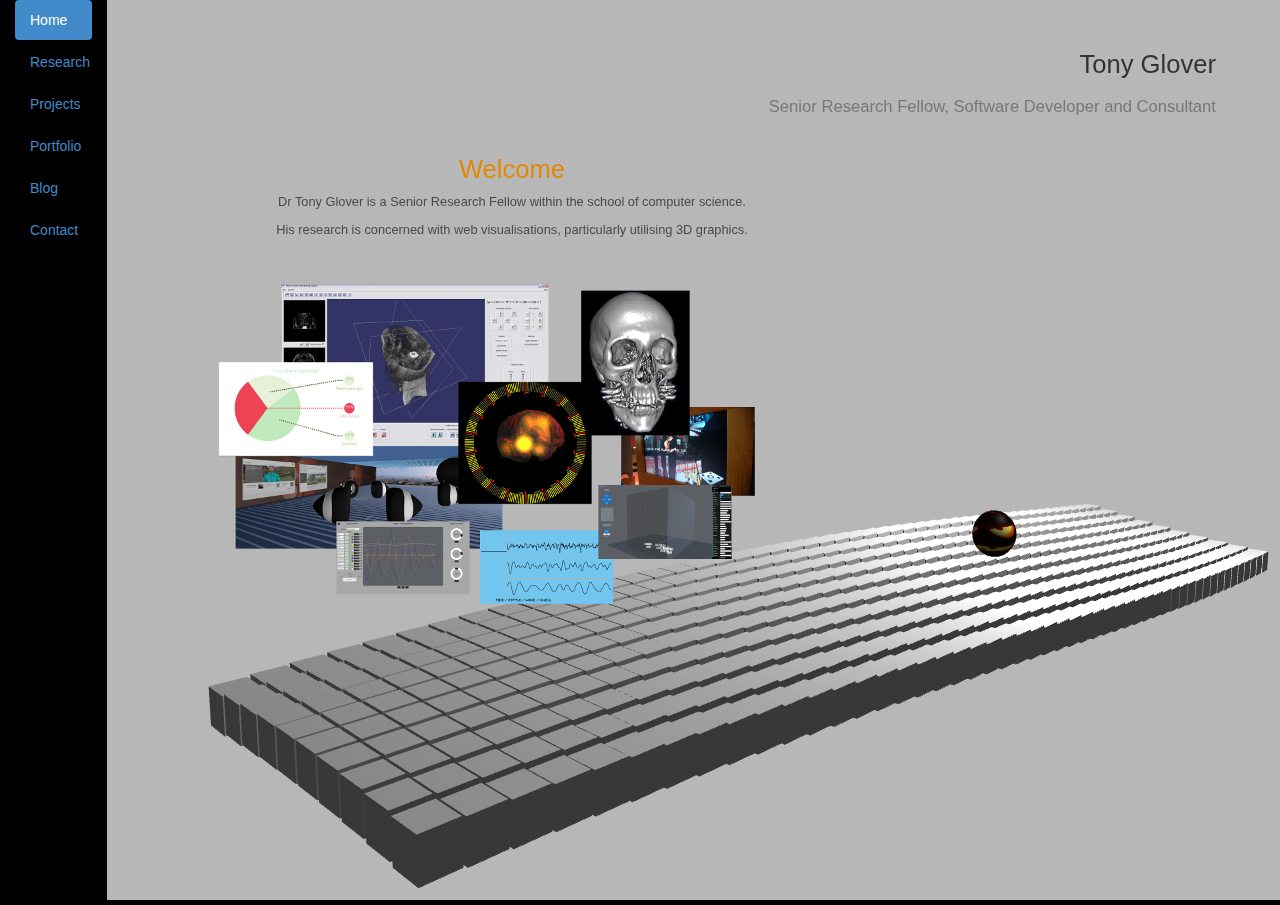
<file: index.html>
<!doctype html>
<html lang="en">
<head>
    <meta charset="utf-8">
    <meta name="viewport" content="width=device-width, initial-scale=1.0">
    <meta name="description" content="A layout example with a side menu that hides on mobile, just like the Pure website.">

    <title>Dr Tony Glover &ndash; Home</title>

    <script type="text/javascript" src="js/jquery-1.11.2.min.js"></script>
    <script type="text/javascript" src="js/three71.js"></script>
    <script type="text/javascript" src="js/stats.js"></script>
    <script type="text/javascript" src="js/TrackballControls.js"></script>
    <script type="text/javascript" src="js/bootstrap.min.js"></script>
    <script type="text/javascript" src="js/baseApp.js?v=0.2"></script>
    <script type="text/javascript" src="js/mainSite.js?v=0.1"></script>

    <link rel="stylesheet" href="css/bootstrap.min.css?v=0.1">
    <link rel="stylesheet" href="css/bootstrap-theme.min.css?v=0.1">
    <link rel="stylesheet" href="css/websiteStyles.css?v=0.7">

</head>
<body>

<div class="container-fluid">

    <div class="row black">
        <div class="col-md-1">
            <ul class="nav nav-pills nav-stacked">
                <li class="active"><a href="index.html">Home</a></li>
                <li><a href="research.html">Research</a></li>
                <li><a href="projects.html">Projects</a></li>
                <li><a href="portfolio.html">Portfolio</a></li>
                <li><a href="http://www.cs.nott.ac.uk/~atg/blog">Blog</a></li>
                <li><a href="contact.html">Contact</a></li>
            </ul>
        </div>
        <div id="WebGL-output" class="col-md-11">

        </div>
    </div>

</div>

<div class="fixedHeader">
    <h1>Tony Glover</h1>
    <h3 class="text-muted"> Senior Research Fellow, Software Developer and Consultant</h3>
</div>

<div id="title">
    <h1>Welcome</h1>
    <p>
        Dr Tony Glover is a Senior Research Fellow within the school of computer science.
    </p>
    <p>
        His research is concerned with web visualisations, particularly utilising 3D graphics.
    </p>
    <img src="images/newOverview.png">
</div>

</body>
</html>
</file>
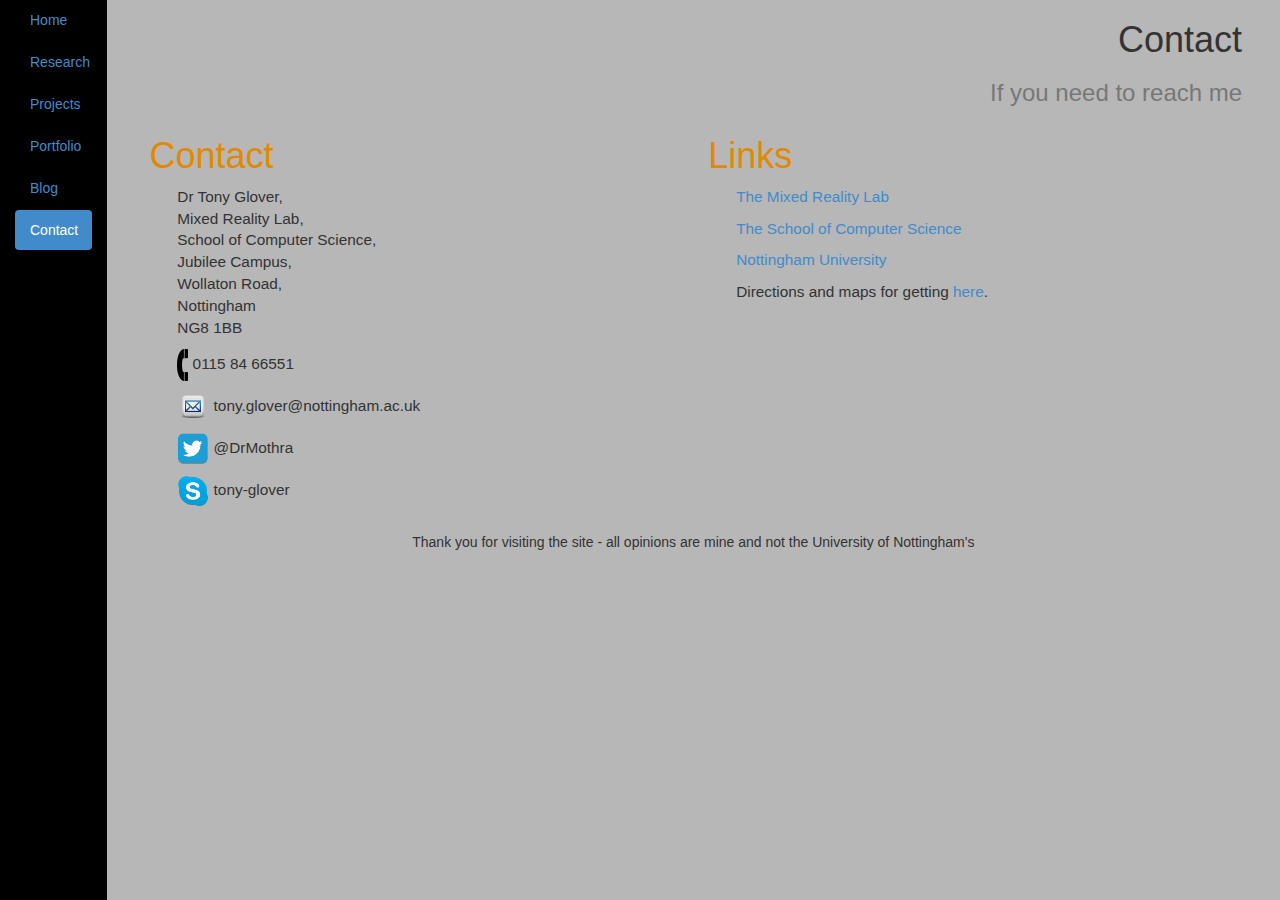
<file: contact.html>
<!DOCTYPE html>
<html lang="en">
<head>
    <meta charset="utf-8">
    <meta name="viewport" content="width=device-width, initial-scale=1.0">

    <title>Dr Tony Glover &ndash; Contact</title>

    <link rel="stylesheet" href="css/bootstrap.min.css?v=0.1">
    <link rel="stylesheet" href="css/bootstrap-theme.min.css?v=0.1">
    <link rel="stylesheet" href="css/websiteStyles.css?v=0.6">

</head>
<body>

<div class="container-fluid">

    <div class="row black">
        <div class="col-md-1">
            <ul class="nav nav-pills nav-stacked">
                <li><a href="index.html">Home</a></li>
                <li><a href="research.html">Research</a></li>
                <li><a href="projects.html">Projects</a></li>
                <li><a href="portfolio.html">Portfolio</a></li>
                <li><a href="http://www.cs.nott.ac.uk/~atg/blog">Blog</a></li>
                <li class="active"><a href="contact.html">Contact</a></li>
            </ul>
        </div>
        <div id="contactContents" class="col-md-11">
            <div class="header">
                <h1>Contact</h1>
                <h3 class="text-muted">If you need to reach me</h3>
            </div>
            <div class="row">
                <div class="col-md-6">
                    <div id="contactTitle">
                        <h1>Contact</h1>
                    </div>
                    <div id="contactInfo">
                        <p>
                            Dr Tony Glover,<br>
                            Mixed Reality Lab,<br>
                            School of Computer Science,<br>
                            Jubilee Campus,<br>
                            Wollaton Road,<br>
                            Nottingham<br>
                            NG8 1BB
                        </p>
                        <p>
                            <img src="images/telephone.png">
                            <span>0115 84 66551</span>
                        </p>
                        <p>
                            <a href="mailto:tony.glover@nottingham.ac.uk"><img src="images/Email-icon-square.png"></a>
                            <span>tony.glover@nottingham.ac.uk</span>
                        </p>
                        <p>
                            <a href="https://twitter.com/DrMothra"><img src="images/twitter.png"></a>
                            <span>@DrMothra</span>
                        </p>
                        <p>
                            <img src="images/skype.png">
                            <span>tony-glover</span>
                        </p>
                        <div id="directions">
                            <p>

                            </p>
                        </div>
                    </div>
                </div>
                <div class="col-md-6">
                    <div id="linkTitle">
                        <h1>Links</h1>
                    </div>
                    <div id="linkInfo">
                        <p>
                            <a href="http://www.nottingham.ac.uk/research/groups/mixedrealitylab/index.aspx" target="_blank">The Mixed Reality Lab</a>
                        </p>
                        <p>
                            <a href="http://www.nottingham.ac.uk/computerscience/index.aspx" target="_blank">The School of Computer Science</a>
                        </p>
                        <p>
                            <a href="http://www.nottingham.ac.uk/index.aspx" target="_blank">Nottingham University</a>
                        </p>
                        <p>
                            Directions and maps for getting
                            <a href="http://www.nottingham.ac.uk/computerscience/about/findingus.aspx" target="_blank">here</a>.
                        </p>
                    </div>

                </div>
            </div>
            <p class="centre">
                Thank you for visiting the site - all opinions are mine and not the University of Nottingham's
            </p>
        </div>
    </div>

</div>

</body>
</html>
</file>
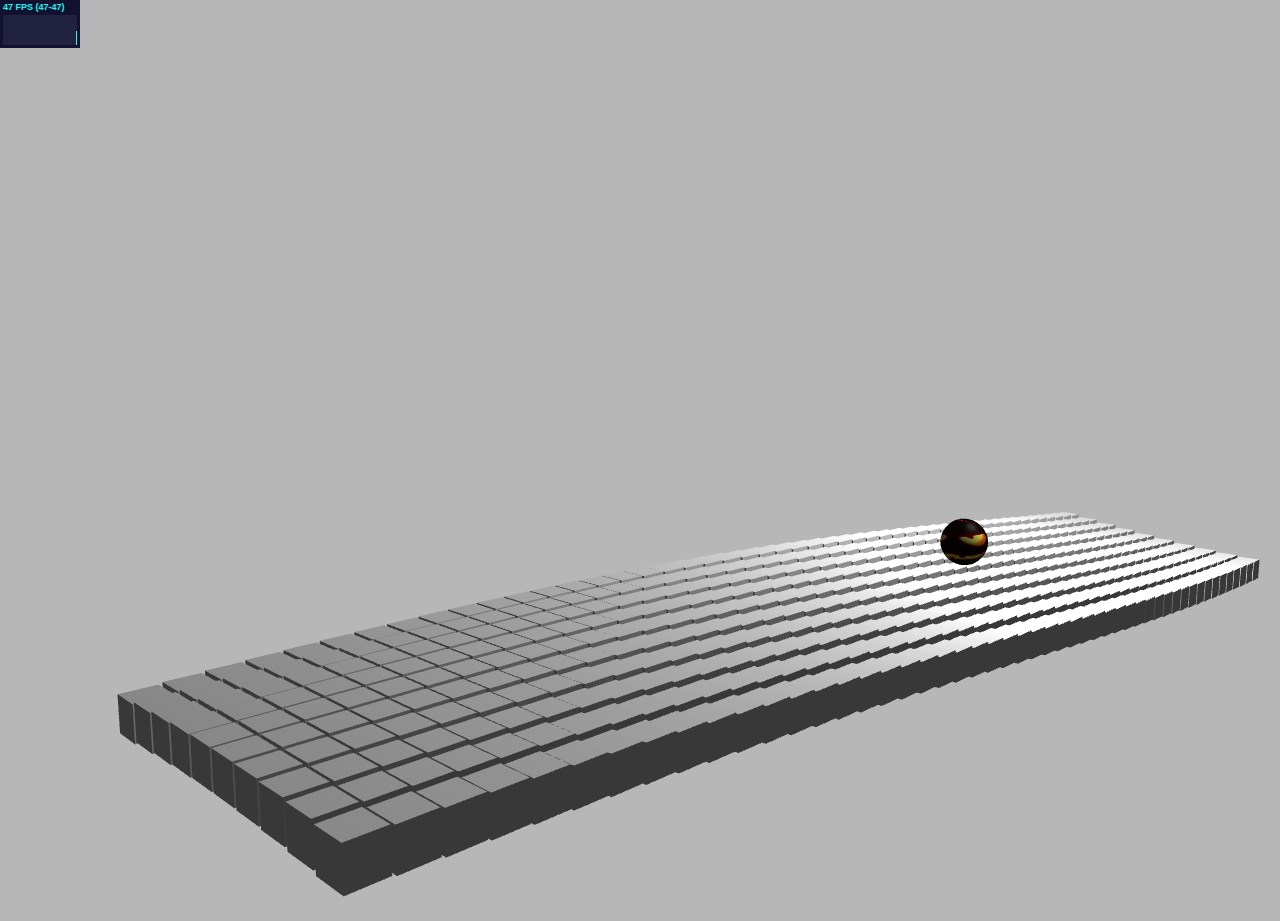
<file: mainPage.html>
<!DOCTYPE html>
<html>
<head lang="en">
    <meta charset="UTF-8">
    <title>Dr Tony Glover - Home</title>

    <script type="text/javascript" src="js/jquery-1.11.2.min.js"></script>
    <script type="text/javascript" src="js/three71.js"></script>
    <script type="text/javascript" src="js/stats.js"></script>
    <script type="text/javascript" src="js/TrackballControls.js"></script>
    <script type="text/javascript" src="js/baseApp.js?v=0.2"></script>
    <script type="text/javascript" src="js/mainSite.js?v=0.1"></script>

    <link rel="stylesheet" href="http://yui.yahooapis.com/pure/0.5.0/pure-min.css">
    <link href="css/websiteStyles.css?v=0.2" rel="stylesheet" type="text/css">

</head>
<body>

<div id="Stats-output">

</div>
<div id="WebGL-output">

</div>

</body>
</html>
</file>
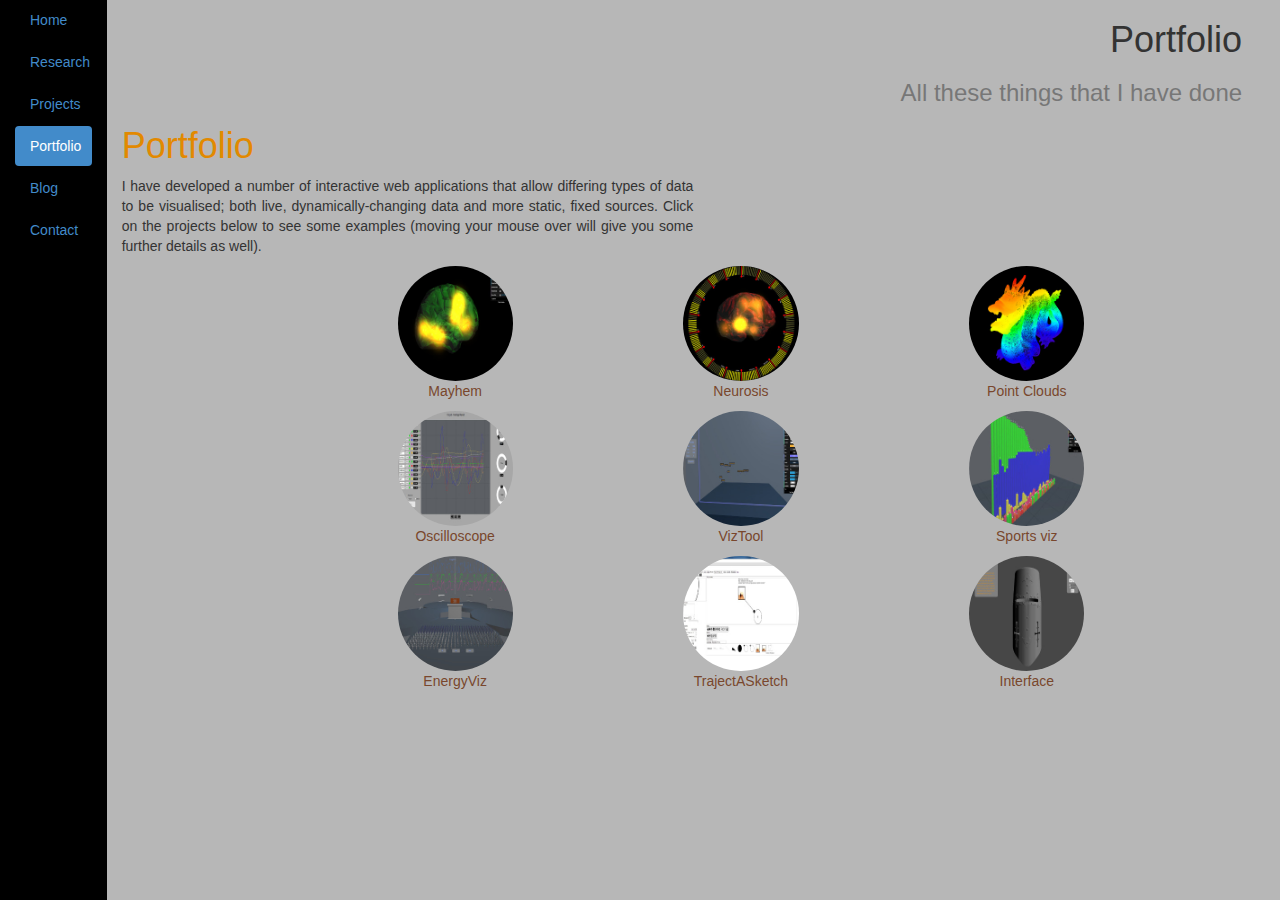
<file: portfolio.html>
<!DOCTYPE html>
<html lang="en">
<head>
    <meta charset="utf-8">
    <meta name="viewport" content="width=device-width, initial-scale=1.0">

    <title>Dr Tony Glover &ndash; Portfolio</title>

    <script type="text/javascript" src="js/jquery-1.11.2.min.js"></script>
    <script type="text/javascript" src="js/bootstrap.min.js"></script>
    <script type="text/javascript" src="js/portfolio.js?v=0.1"></script>

    <link rel="stylesheet" href="css/bootstrap.min.css?v=0.1">
    <link rel="stylesheet" href="css/bootstrap-theme.min.css?v=0.1">
    <link rel="stylesheet" href="css/websiteStyles.css?v=0.7">

</head>
<body>

<div class="container-fluid">

    <div class="row black">
        <div class="col-md-1">
            <ul class="nav nav-pills nav-stacked">
                <li><a href="index.html">Home</a></li>
                <li><a href="research.html">Research</a></li>
                <li><a href="projects.html">Projects</a></li>
                <li class="active"><a href="portfolio.html">Portfolio</a></li>
                <li><a href="http://www.cs.nott.ac.uk/~atg/blog">Blog</a></li>
                <li><a href="contact.html">Contact</a></li>
            </ul>
        </div>
        <div id="portfolioContents" class="col-md-11">
            <div class="header">
                <h1>Portfolio</h1>
                <h3 class="text-muted">All these things that I have done</h3>
            </div>
            <div id="portfolioTitle">
                <h1>Portfolio</h1>
                <p>
                    I have developed a number of interactive web applications that allow differing types of data to be visualised; both live, dynamically-changing data
                    and more static, fixed sources. Click on the projects below to see some examples (moving your mouse over will give you some further details as well).
                </p>
            </div>
            <div class="container-fluid portfolioGallery">
                <div class="row">
                    <div class="col-md-2">
                        &nbsp;
                    </div>
                    <div class="col-md-3 infoContainer">
                        <div class="infoPanel">
                            <p>
                                Visualising brain activity whilst watching
                                horror films
                            </p>
                        </div>
                        <a href="http://www.cs.nott.ac.uk/~psztg1/Mayhem/mayhem.html" target="_blank"><img src="images/mayhemIcon.jpg"></a>
                        <p>
                            Mayhem
                        </p>
                    </div>
                    <div class="col-md-3 infoContainer">
                        <div class="infoPanel">
                            <p>
                                Using brain activity to control
                                a roller coaster!
                            </p>
                        </div>
                        <a href="http://www.cs.nott.ac.uk/~psztg1/FutureFest/neurosis.html" target="_blank"><img src="images/neurosisIcon.jpg"></a>
                        <p>
                            Neurosis
                        </p>
                    </div>
                    <div class="col-md-3 infoContainer">
                        <div class="infoPanel">
                            <p>
                                Visualising point cloud data
                            </p>
                        </div>
                        <a href="http://www.cs.nott.ac.uk/~psztg1/PointCloud/pointCloud.html" target="_blank"><img src="images/pointCloudIcon.jpg"></a>
                        <p>
                            Point Clouds
                        </p>
                    </div>
                    <div class="col-md-1">
                        &nbsp;
                    </div>
                </div>

                <div class="row">
                    <div class="col-md-2">
                        &nbsp;
                    </div>
                    <div class="col-md-3 infoContainer">
                        <div class="infoPanel">
                            <p>
                                Data validation tool
                            </p>
                        </div>
                        <a href="http://www.cs.nott.ac.uk/~psztg1/Oscilloscope/oscilloscope.html" target="_blank"><img src="images/scopeIcon.jpg"></a>
                        <p>
                            Oscilloscope
                        </p>
                    </div>
                    <div class="col-md-3 infoContainer">
                        <div class="infoPanel">
                            <p>
                                Generic visualisation tool
                            </p>
                        </div>
                        <a href="http://www.cs.nott.ac.uk/~psztg1/TimeViz/vis.html" target="_blank"><img src="images/generalVizIcon.jpg"></a>
                        <p>
                            VizTool
                        </p>
                    </div>
                    <div class="col-md-3 infoContainer">
                        <div class="infoPanel">
                            <p>
                                Visualising football data
                            </p>
                        </div>
                        <a href="http://www.cs.nott.ac.uk/~psztg1/FootViz/football.html" target="_blank"><img src="images/footVizIcon.jpg"></a>
                        <p>
                            Sports viz
                        </p>
                    </div>
                    <div class="col-md-1">
                        &nbsp;
                    </div>
                </div>

                <div class="row">
                    <div class="col-md-2">
                        &nbsp;
                    </div>
                    <div class="col-md-3 infoContainer">
                        <div class="infoPanel">
                            <p>
                                Displaying energy data
                            </p>
                        </div>
                        <a href="http://www.cs.nott.ac.uk/~psztg1/EnergyViz/energy.html" target="_blank"><img src="images/energyIcon.jpg"></a>
                        <p>
                            EnergyViz
                        </p>
                    </div>
                    <div class="col-md-3 infoContainer">
                        <div class="infoPanel">
                            <p>
                                Trajectory sketching tool
                            </p>
                        </div>
                        <a href="TrajectASketch/traject.html" target="_blank"><img src="images/sketcherIcon.jpg"></a>
                        <p>
                            TrajectASketch
                        </p>
                    </div>
                    <div class="col-md-3 infoContainer">
                        <div class="infoPanel">
                            <p>
                                3D model viewing
                            </p>
                        </div>
                        <a href="http://www.cs.nott.ac.uk/~psztg1/Interface/interface.html" target="_blank"><img src="images/interfaceIcon.jpg"></a>
                        <p>
                            Interface
                        </p>
                    </div>
                    <div class="col-md-1">
                        &nbsp;
                    </div>
                </div>
            </div>
        </div>
    </div>

</div>

</body>
</html>
</file>
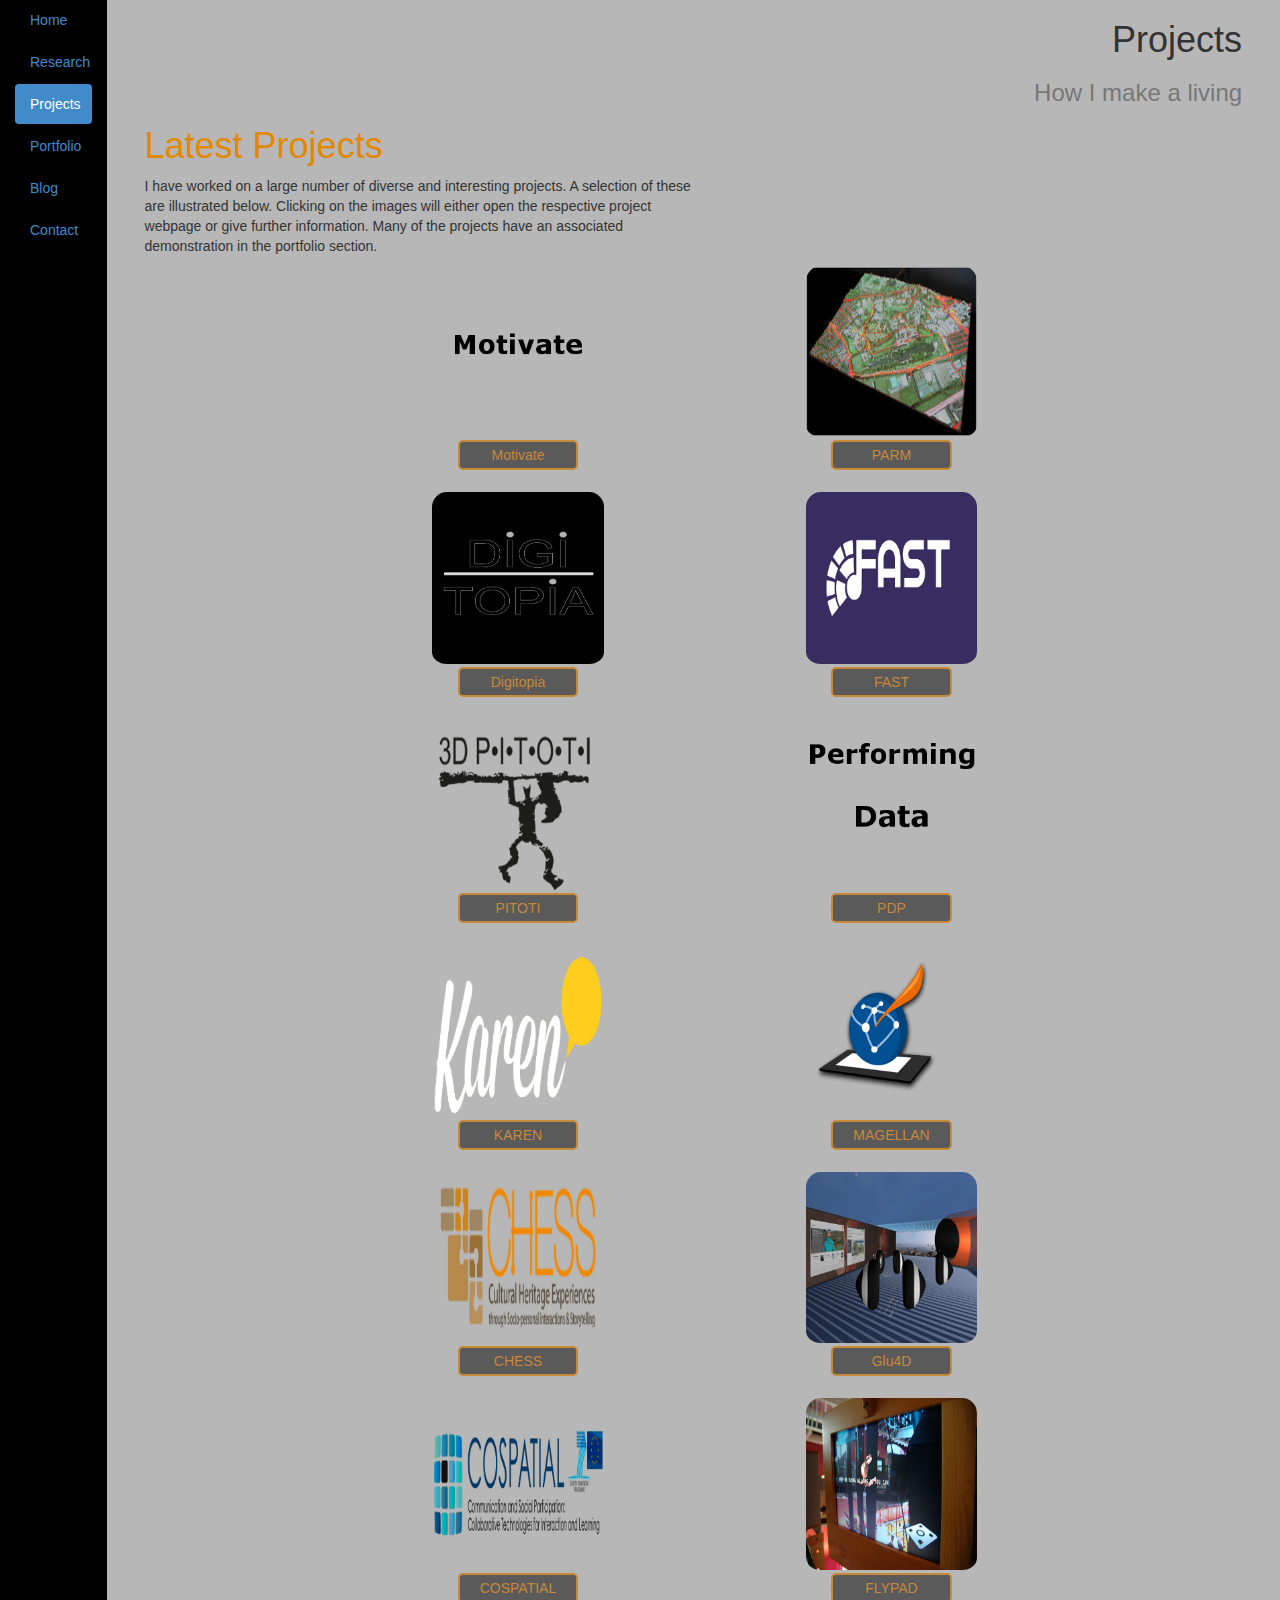
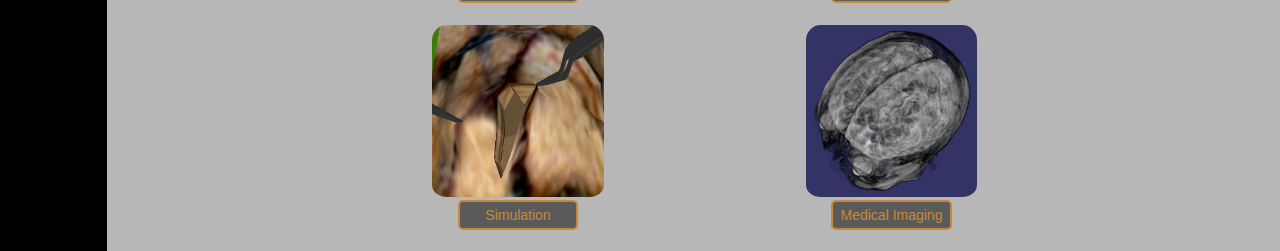
<file: projects.html>
<!DOCTYPE html>
<html lang="en">
<head>
    <meta charset="utf-8">
    <meta name="viewport" content="width=device-width, initial-scale=1.0">

    <title>Dr Tony Glover &ndash; Projects</title>

    <script type="text/javascript" src="js/jquery-1.11.2.min.js"></script>

    <script type="text/javascript" src="js/bootstrap.min.js"></script>

    <script type="text/javascript" src="js/jquery.colorbox-min.js"></script>
    <script type="text/javascript" src="js/projects.js?v=0.1"></script>

    <link rel="stylesheet" href="css/bootstrap.min.css?v=0.1">
    <link rel="stylesheet" href="css/bootstrap-theme.min.css?v=0.1">
    <link rel="stylesheet" href="css/colorbox.css">
    <link rel="stylesheet" href="css/websiteStyles.css?v=0.6">

</head>
<body>

<div class="container-fluid">

    <div class="row black">
        <div class="col-md-1">
            <ul class="nav nav-pills nav-stacked">
                <li><a href="index.html">Home</a></li>
                <li><a href="research.html">Research</a></li>
                <li class="active"><a href="projects.html">Projects</a></li>
                <li><a href="portfolio.html">Portfolio</a></li>
                <li><a href="http://www.cs.nott.ac.uk/~atg/blog">Blog</a></li>
                <li><a href="contact.html">Contact</a></li>
            </ul>
        </div>
        <div id="projectContents" class="col-md-11">
            <div class="header">
                <h1>Projects</h1>
                <h3 class="text-muted">How I make a living</h3>
            </div>
            <div id="projectsTitle">
                <h1>Latest Projects</h1>
                <p>
                    I have worked on a large number of diverse and interesting projects. A selection of these are illustrated below. Clicking on the images will either open the respective
                    project webpage or give further information. Many of the projects have an associated demonstration in the portfolio section.
                </p>
                <div id="gallery" class="container-fluid">
                    <div class="row">
                        <div class="col-md-2">
                            &nbsp;
                        </div>
                        <div class="col-md-4">
                            <a href="http://www.cs.nott.ac.uk/~psztg1/" target="_blank"><img src="images/motivate.png"></a>
                            <p>Motivate</p>
                        </div>
                        <div class="col-md-4">
                            <a href="http://www.nottingham.ac.uk/~lgzwww/contacts/staffPages/gary/research/parm_epsrc.html" target="_blank"><img src="images/parm256.png"></a>
                            <p>PARM</p>
                        </div>
                        <div class="col-md-2">
                            &nbsp;
                        </div>
                    </div>
                    <div class="row">
                        <div class="col-md-2">
                            &nbsp;
                        </div>
                        <div class="col-md-4">
                            <a href="http://www.cs.nott.ac.uk/~psztg1/DigitopiaWeb/digitopiaWeb.html" target="_blank"><img src="images/digitopia256.png"></a>
                            <p>Digitopia</p>
                        </div>
                        <div class="col-md-4">
                            <a href="http://www.semanticaudio.ac.uk/" target="_blank"><img src="images/fast256.png"></a>
                            <p>FAST</p>
                        </div>
                        <div class="col-md-2">
                            &nbsp;
                        </div>
                    </div>
                    <div class="row">
                        <div class="col-md-2">
                            &nbsp;
                        </div>
                        <div class="col-md-4">
                            <a href="http://3d-pitoti.eu/" target="_blank"><img src="images/pitotiLogo256.png"></a>
                            <p>PITOTI</p>
                        </div>
                        <div class="col-md-4">
                            <a href="http://performingdata.wp.horizon.ac.uk/" target="_blank"><img src="images/pdp256.png"></a>
                            <p>PDP</p>
                        </div>
                        <div class="col-md-2">
                            &nbsp;
                        </div>
                    </div>
                    <div class="row">
                        <div class="col-md-2">
                            &nbsp;
                        </div>
                        <div class="col-md-4">
                            <a href="http://www.blasttheory.co.uk/projects/karen/" target="_blank"><img src="images/karen256.png"></a>
                            <p>KAREN</p>
                        </div>
                        <div class="col-md-4">
                            <a href="http://www.magellanproject.eu/" target="_blank"><img src="images/magellanLogo256.png"></a>
                            <p>MAGELLAN</p>
                        </div>
                        <div class="col-md-2">
                            &nbsp;
                        </div>
                    </div>
                    <div class="row">
                        <div class="col-md-2">
                            &nbsp;
                        </div>
                        <div class="col-md-4">
                            <a href="http://www.chessexperience.eu/" target="_blank"><img src="images/logoChess256.png"></a>
                            <p>CHESS</p>
                        </div>
                        <div class="col-md-4">
                            <a class="lightGlu" href="images/Glu4D256.jpg" title="Glu4D video communication system"><img src="images/Glu4D256.jpg"></a>
                            <a class="lightGlu hidden" href="images/jvrc1.jpg" title="Lets users communicate in real-time"><img src="images/jvrc1.jpg"></a>
                            <a class="lightGlu hidden" href="images/faceToface.jpg" title="Also used in education"><img src="images/faceToface.jpg"></a>
                            <p>Glu4D</p>
                        </div>
                        <div class="col-md-2">
                            &nbsp;
                        </div>
                    </div>
                    <div class="row">
                        <div class="col-md-2">
                            &nbsp;
                        </div>
                        <div class="col-md-4">
                            <a href="http://cospatial.fbk.eu/" target="_blank"><img src="images/cospatialLogo256.png"></a>
                            <p>COSPATIAL</p>
                        </div>
                        <div class="col-md-4">
                            <a href="http://www.blasttheory.co.uk/projects/flypad/" target="_blank"><img src="images/flypadLogo256.jpg"></a>
                            <p>FLYPAD</p>
                        </div>
                        <div class="col-md-2">
                            &nbsp;
                        </div>
                    </div>
                    <div class="row">
                        <div class="col-md-2">
                            &nbsp;
                        </div>
                        <div class="col-md-4">
                            <a href="https://www.nottingham.ac.uk/impactcampaign/campaignpriorities/ingenuity/surgerysimulation/surgerysimulation.aspx" target="_blank"><img src="images/simulationLogo256.jpg"></a>
                            <p>Simulation</p>
                        </div>
                        <div class="col-md-4">
                            <a class="lightMedical" href="images/imagingLogo256.jpg" title="Volume rendered medical data"><img src="images/imagingLogo256.jpg"></a>
                            <a class="lightMedical hidden" href="images/skull.png" title="Realistic medical modelling"><img src="images/skull.png"></a>
                            <a class="lightMedical hidden" href="images/brainModel.jpg" title="Solid modelling of brain"><img src="images/brainModel.jpg"></a>
                            <a class="lightMedical hidden" href="images/interface.jpg" title="Tools for tumour detection"><img src="images/interface.jpg"></a>
                            <p>Medical Imaging</p>
                        </div>
                        <div class="col-md-2">
                            &nbsp;
                        </div>
                    </div>
                </div>
            </div>
        </div>
    </div>

</div>







</body>
</html>
</file>
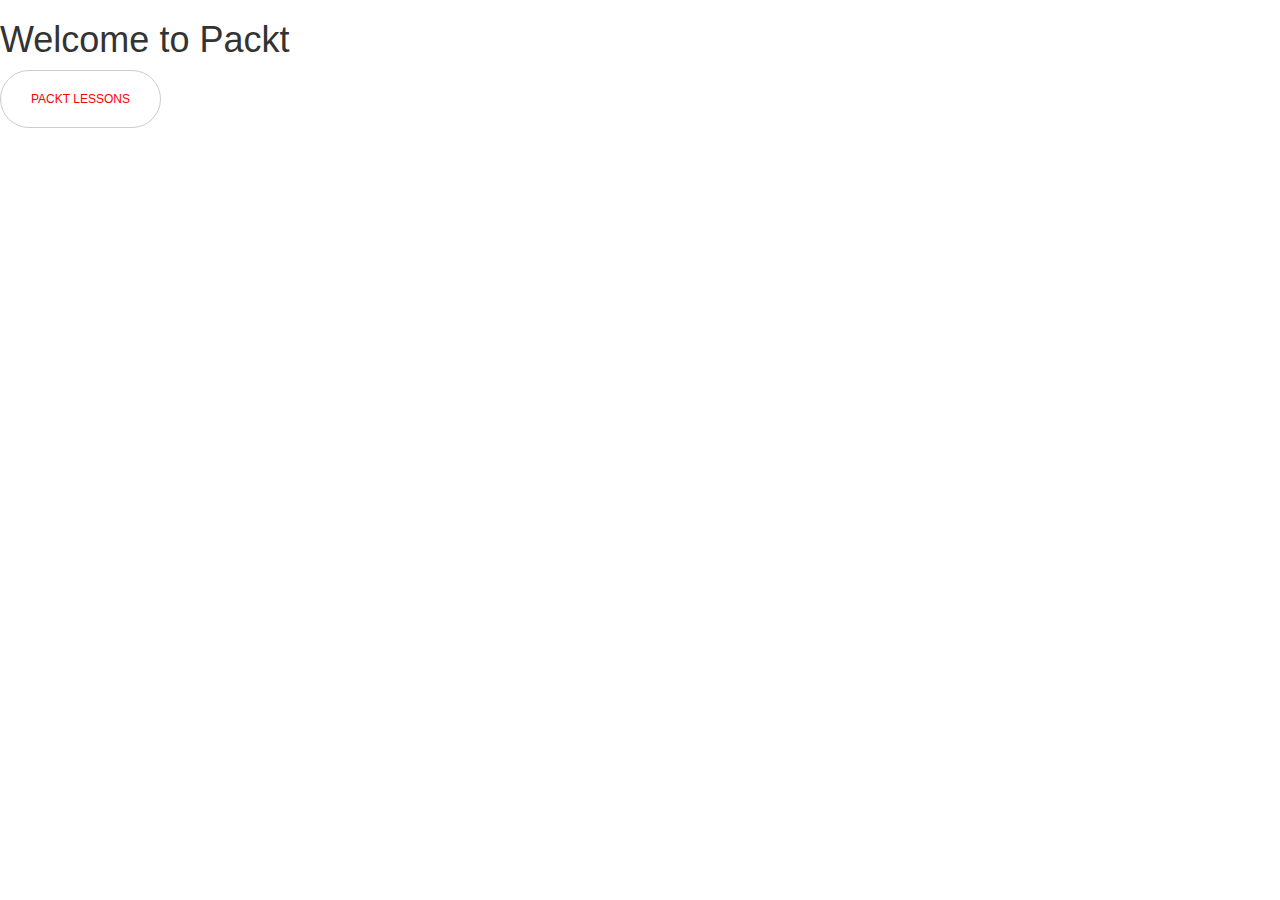
<file: testBootstrap.html>
<!DOCTYPE html>
<html>
<head lang="en">
    <meta charset="UTF-8">
    <title>Bootstrap</title>

    <script type="text/javascript" src="js/jquery-1.11.2.min.js"></script>
    <script src="js/bootstrap.min.js"></script>

    <!-- Bootstrap -->
    <link href="css/bootstrap.min.css" rel="stylesheet" media="screen">
    <link href="css/custom.css" rel="stylesheet" media="screen">
</head>
<body>

<h1> Welcome to Packt </h1>
<button type="button" class="btn btn-default btn-sm" id="packt">PACKT LESSONS</button>

</body>
</html>
</file>
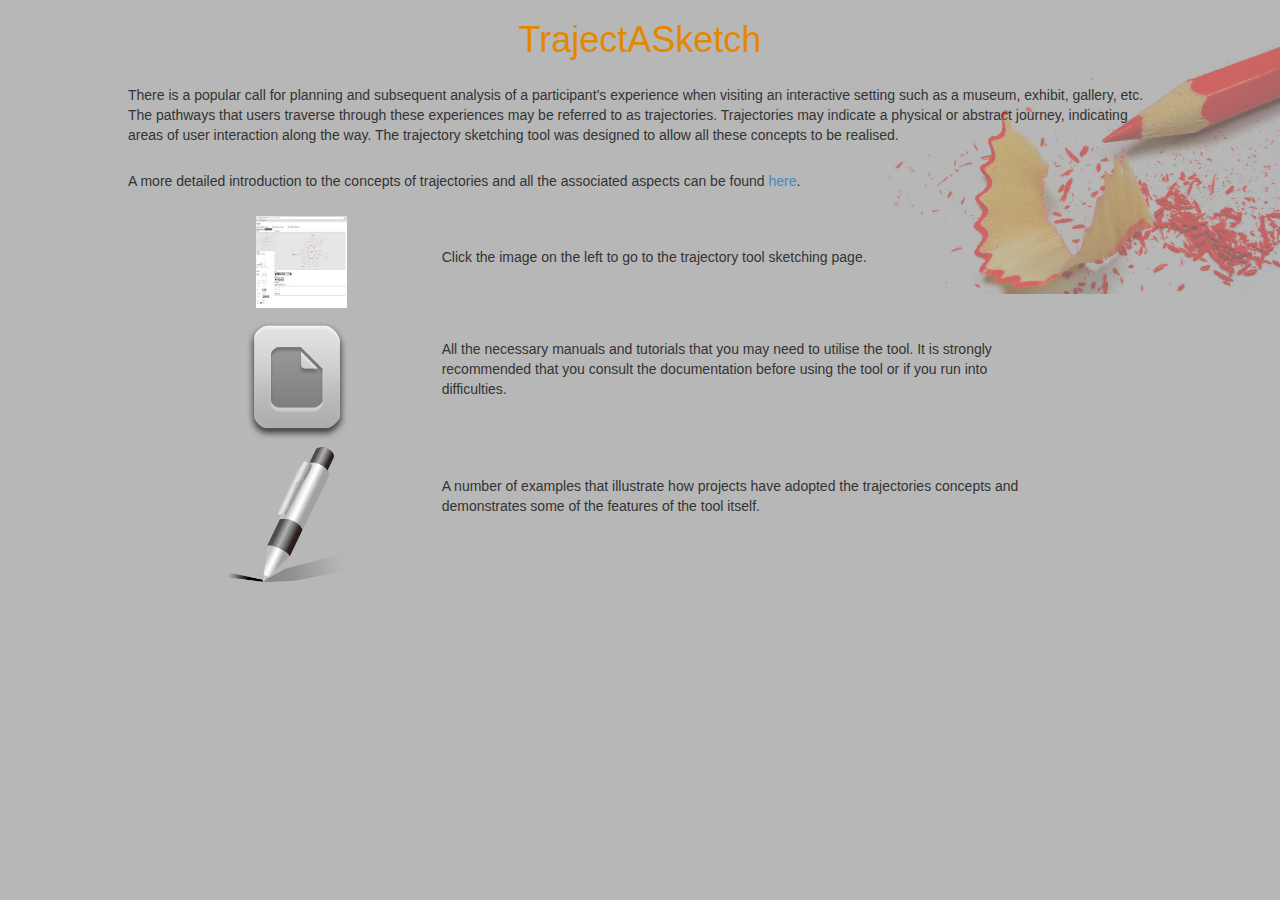
<file: traject.html>
<!DOCTYPE html>
<html lang="en">
<head>
    <meta charset="utf-8">
    <meta name="viewport" content="width=device-width, initial-scale=1.0">
    <meta name="description" content="A layout example with a side menu that hides on mobile, just like the Pure website.">

    <title>TrajectASketch</title>

    <script type="text/javascript" src="js/jquery-1.11.2.min.js"></script>
    <script type="text/javascript" src="js/bootstrap.min.js"></script>

    <link rel="stylesheet" href="css/bootstrap.min.css?v=0.1">
    <link rel="stylesheet" href="css/bootstrap-theme.min.css?v=0.1">
    <link rel="stylesheet" href="css/websiteStyles.css?v=0.1">
</head>
<body id="trajectBody">

<header>
    <h1>TrajectASketch</h1>
</header>
<div class="imageHeader">
    <img src="images/pencil.png">
</div>
<div class="intro">
    <p>
        There is a popular call for planning and subsequent analysis of a participant’s experience when visiting an interactive setting such as a museum, exhibit, gallery, etc.
        The pathways that users traverse through these experiences may be referred to as trajectories. Trajectories may indicate a physical or abstract journey,
        indicating areas of user interaction along the way. The trajectory sketching tool was designed to allow all these concepts to be realised.
    </p>
    <p>
        A more detailed introduction to the concepts of trajectories and all the associated aspects can be found
        <a href="https://stevebenford.wordpress.com/themes-and-key-papers/trajectories/" target="_blank">here</a>.
    </p>
</div>

<div id="contents" class="container-fluid">
    <div class="row">
        <div class="col-md-2">
            &nbsp;
        </div>
        <div class="col-md-8">
            <div id="tool" class="row">
                <div class="col-md-3">
                    <a href="http://www.cs.nott.ac.uk/~psztg1/Sketcherv3/sketcher2.html" target="_blank"><img src="images/trajectTool.jpg"></a>
                </div>
                <div class="col-md-9">
                    <p>
                        Click the image on the left to go to the trajectory tool sketching page.
                    </p>
                </div>
            </div>
            <div id="documentation" class="row">
                <div class="col-md-3">
                    <img src="images/document.png">
                </div>
                <div class="col-md-9">
                    <p>
                        All the necessary manuals and tutorials that you may need to utilise the tool.
                        It is strongly recommended that you consult the documentation before using the tool or if you run into difficulties.
                    </p>
                </div>
            </div>
            <div id="examples" class="row">
                <div class="col-md-3">
                    <img src="images/pen.png">
                </div>
                <div class="col-md-9">
                    <p>
                        A number of examples that illustrate how projects have adopted the trajectories concepts and demonstrates some of the features of the tool itself.
                    </p>
                </div>
            </div>
        </div>
        <div class="col-md-2">
            &nbsp;
        </div>
    </div>
</div>

</body>
</html>
</file>
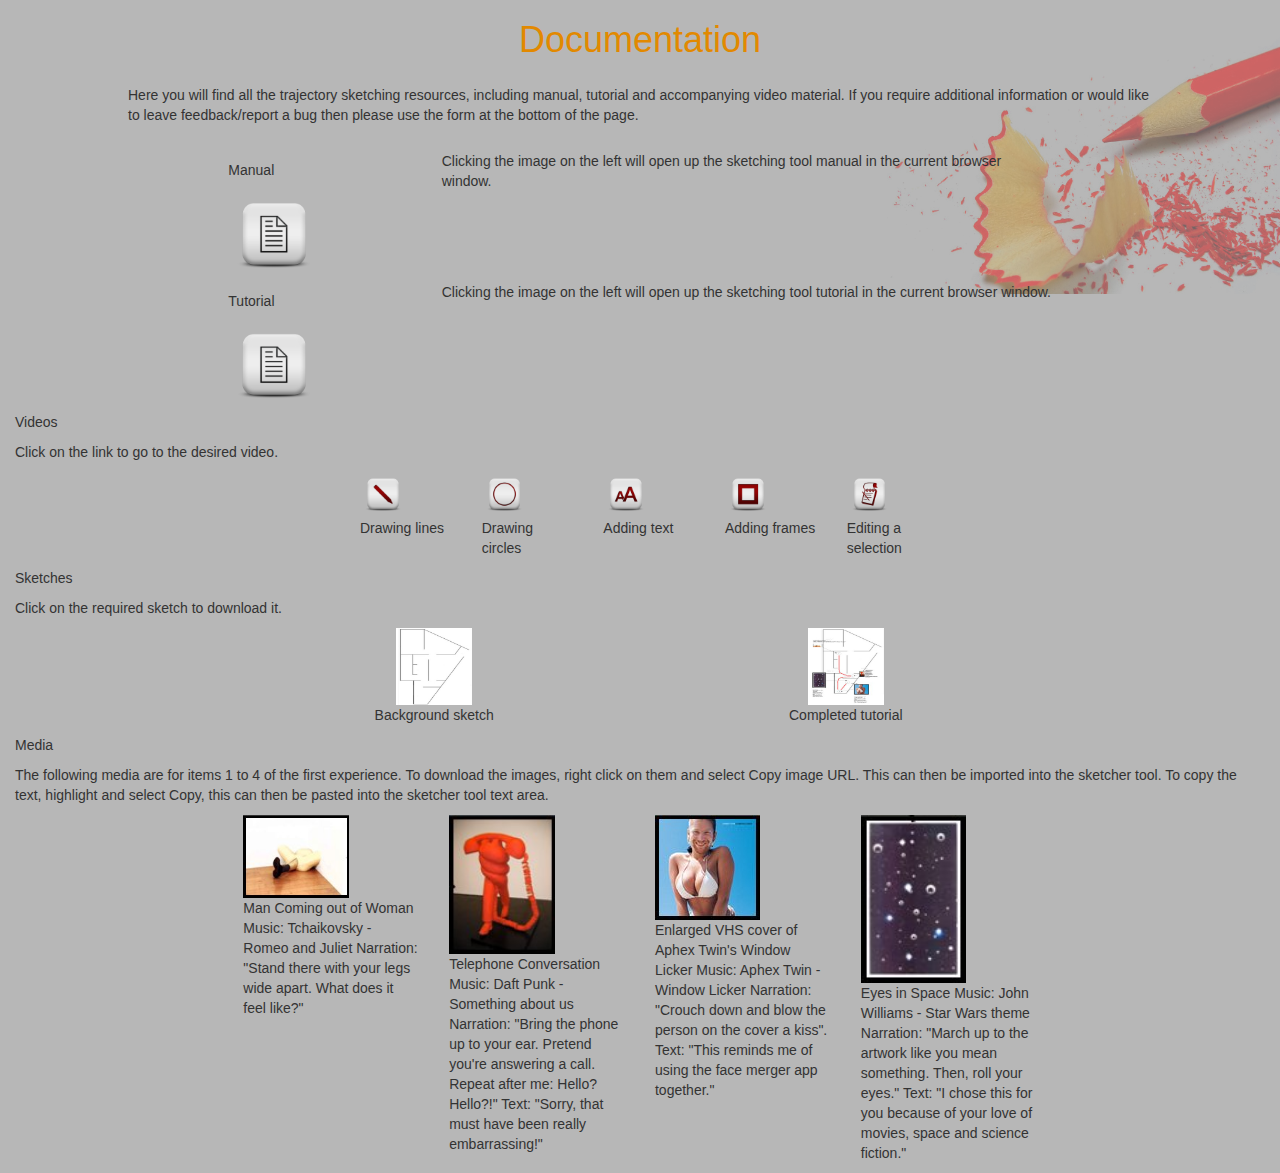
<file: trajectDoc.html>
<!DOCTYPE html>
<html lang="en">
<head>
    <meta charset="utf-8">
    <meta name="viewport" content="width=device-width, initial-scale=1.0">

    <title>TrajectASketch &ndash; Documentation</title>

    <script type="text/javascript" src="js/jquery-1.11.2.min.js"></script>
    <script type="text/javascript" src="js/bootstrap.min.js"></script>

    <link rel="stylesheet" href="css/bootstrap.min.css?v=0.1">
    <link rel="stylesheet" href="css/bootstrap-theme.min.css?v=0.1">
    <link rel="stylesheet" href="css/websiteStyles.css?v=0.1">
</head>
<body class="trajectBody">

<header>
    <h1>Documentation</h1>
</header>
<div class="imageHeader">
    <img src="images/pencil.png">
</div>
<div class="intro">
    <p>
        Here you will find all the trajectory sketching resources, including manual, tutorial and accompanying video material. If you require additional information
        or would like to leave feedback/report a bug then please use the form at the bottom of the page.
    </p>
</div>

<div class="container-fluid">
    <div id="docs" class="row">
        <div class="col-md-2">
            &nbsp
        </div>
        <div class="col-md-8">
            <div class="row">
                <div class="col-md-3">
                    <p>
                        Manual
                    </p>
                    <img src="images/whiteDocument.png">
                </div>
                <div class="col-md-9">
                    Clicking the image on the left will open up the sketching tool manual in the current browser window.
                </div>
            </div>
            <div class="row">
                <div class="col-md-3">
                    <p>
                        Tutorial
                    </p>
                    <img src="images/whiteDocument.png">
                </div>
                <div class="col-md-9">
                    Clicking the image on the left will open up the sketching tool tutorial in the current browser window.
                </div>
            </div>
        </div>
        <div class="col-md-2">
            &nbsp;
        </div>
    </div>
    <p>
        Videos
    </p>
    <p>
        Click on the link to go to the desired video.
    </p>
    <div id="videos" class="row">
        <div class="col-md-2">
            &nbsp
        </div>
        <div class="col-md-8">
            <div class="col-md-2">
                <img src="images/lines.png">
                <p>
                    Drawing lines
                </p>
            </div>
            <div class="col-md-2">
                <img src="images/circle.png">
                <p>
                    Drawing circles
                </p>
            </div>
            <div class="col-md-2">
                <img src="images/text.png">
                <p>
                    Adding text
                </p>
            </div>
            <div class="col-md-2">
                <img src="images/frames.png">
                <p>
                    Adding frames
                </p>
            </div>
            <div class="col-md-2">
                <img src="images/edit.png">
                <p>
                    Editing a selection
                </p>
            </div>
        </div>
        <div class="col-md-2">
            &nbsp
        </div>
    </div>
    <p>
        Sketches
    </p>
    <p>
        Click on the required sketch to download it.
    </p>
    <div id="sketches">
        <div class="row">
            <div class="col-md-2">
                &nbsp
            </div>
            <div class="col-md-8">
                <div class="col-md-6">
                    <img src="images/background.jpg">
                    <p>
                        Background sketch
                    </p>
                </div>
                <div class="col-md-6">
                    <img src="images/example1.jpg">
                    <p>
                        Completed tutorial
                    </p>
                </div>
            </div>
            <div class="col-md-2">
                &nbsp
            </div>
        </div>
    </div>
    <p>
        Media
    </p>
    <p>
        The following media are for items 1 to 4 of the first experience. To download the images, right click on them and select Copy image URL.
        This can then be imported into the sketcher tool. To copy the text, highlight and select Copy, this can then be pasted into the sketcher tool text area.
    </p>
    <div id="media">
        <div class="row">
            <div class="col-md-2">
                &nbsp
            </div>
            <div class="col-md-8">
                <div class="col-md-3">
                    <img src="images/Exp1Item1.jpg">
                    <p>
                        Man Coming out of Woman Music: Tchaikovsky - Romeo and Juliet Narration: "Stand there with your legs wide apart. What does it feel like?"
                    </p>
                </div>
                <div class="col-md-3">
                    <img src="images/Exp1Item2.jpg">
                    <p>
                        Telephone Conversation Music: Daft Punk - Something about us Narration: "Bring the phone up to your ear. Pretend you're answering a call.
                        Repeat after me: Hello? Hello?!" Text: "Sorry, that must have been really embarrassing!"
                    </p>
                </div>
                <div class="col-md-3">
                    <img src="images/Exp1Item3.jpg">
                    <p>
                        Enlarged VHS cover of Aphex Twin's Window Licker Music: Aphex Twin - Window Licker Narration: "Crouch down and blow the person on the cover a kiss".
                        Text: "This reminds me of using the face merger app together."
                    </p>
                </div>
                <div class="col-md-3">
                    <img src="images/Exp1Item4.jpg">
                    <p>
                        Eyes in Space Music: John Williams - Star Wars theme Narration: "March up to the artwork like you mean something. Then, roll your eyes."
                        Text: "I chose this for you because of your love of movies, space and science fiction."
                    </p>
                </div>
            </div>
            <div class="col-md-2">
                &nbsp
            </div>
        </div>
    </div>
</div>
</body>
</html>
</file>
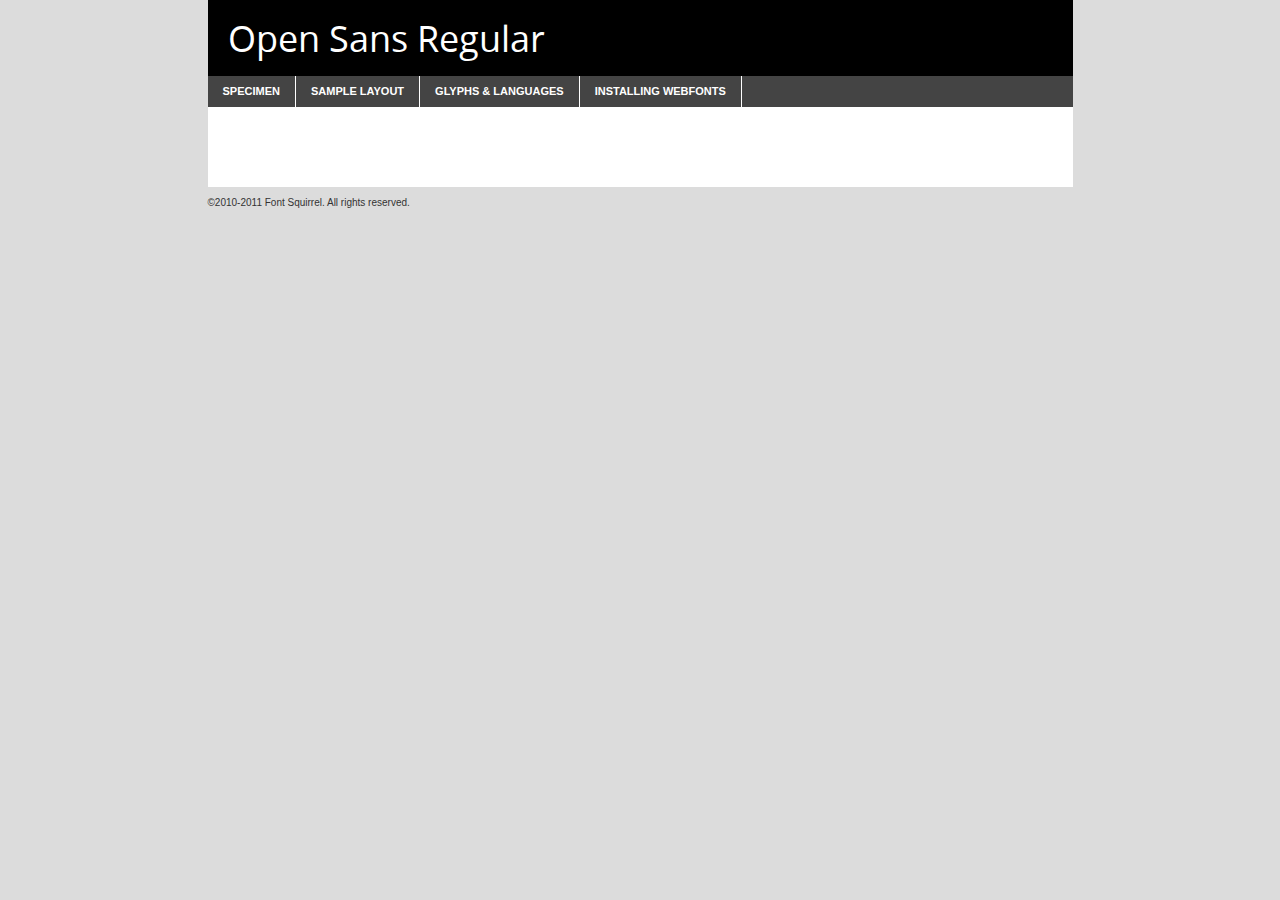
<file: fonts/opensans-regular-demo.html>
<!DOCTYPE html PUBLIC "-//W3C//DTD XHTML 1.0 Transitional//EN"
	"http://www.w3.org/TR/xhtml1/DTD/xhtml1-transitional.dtd">

<html xmlns="http://www.w3.org/1999/xhtml" xml:lang="en" lang="en">
<head>
	<meta http-equiv="Content-Type" content="text/html; charset=utf-8" />
	<script src="http://ajax.googleapis.com/ajax/libs/jquery/1.7.2/jquery.min.js" type="text/javascript" charset="utf-8"></script>
	<script src="specimen_files/easytabs.js" type="text/javascript" charset="utf-8"></script>
	<link rel="stylesheet" href="specimen_files/specimen_stylesheet.css" type="text/css" charset="utf-8" />
	<link rel="stylesheet" href="stylesheet.css" type="text/css" charset="utf-8" />

	<style type="text/css">
					body{
				font-family: 'open_sansregular';
							}
		</style>

	<title>Open Sans Regular Specimen</title>
	
	
	<script type="text/javascript" charset="utf-8">
		$(document).ready(function() {
			$('#container').easyTabs({defaultContent:1});
		});
	</script>
</head>

<body>
<div id="container">
	<div id="header">
		Open Sans Regular	</div>
	<ul class="tabs">
		<li><a href="#specimen">Specimen</a></li>
		<li><a href="#layout">Sample Layout</a></li>
				<li><a href="#glyphs">Glyphs &amp; Languages</a></li>
		<li><a href="#installing">Installing Webfonts</a></li>
		
	</ul>
	
	<div id="main_content">

		
			<div id="specimen">
		
				<div class="section">
					<div class="grid12 firstcol">
						<div class="huge">AaBb</div>
					</div>
				</div>
		
				<div class="section">
					<div class="glyph_range">A&#x200B;B&#x200b;C&#x200b;D&#x200b;E&#x200b;F&#x200b;G&#x200b;H&#x200b;I&#x200b;J&#x200b;K&#x200b;L&#x200b;M&#x200b;N&#x200b;O&#x200b;P&#x200b;Q&#x200b;R&#x200b;S&#x200b;T&#x200b;U&#x200b;V&#x200b;W&#x200b;X&#x200b;Y&#x200b;Z&#x200b;a&#x200b;b&#x200b;c&#x200b;d&#x200b;e&#x200b;f&#x200b;g&#x200b;h&#x200b;i&#x200b;j&#x200b;k&#x200b;l&#x200b;m&#x200b;n&#x200b;o&#x200b;p&#x200b;q&#x200b;r&#x200b;s&#x200b;t&#x200b;u&#x200b;v&#x200b;w&#x200b;x&#x200b;y&#x200b;z&#x200b;1&#x200b;2&#x200b;3&#x200b;4&#x200b;5&#x200b;6&#x200b;7&#x200b;8&#x200b;9&#x200b;0&#x200b;&amp;&#x200b;.&#x200b;,&#x200b;?&#x200b;!&#x200b;&#64;&#x200b;(&#x200b;)&#x200b;#&#x200b;$&#x200b;%&#x200b;*&#x200b;+&#x200b;-&#x200b;=&#x200b;:&#x200b;;</div>
				</div>
				<div class="section">
					<div class="grid12 firstcol">
						<table class="sample_table">
							<tr><td>10</td><td class="size10">abcdefghijklmnopqrstuvwxyzABCDEFGHIJKLMNOPQRSTUVWXYZ0123456789abcdefghijklmnopqrstuvwxyzABCDEFGHIJKLMNOPQRSTUVWXYZ0123456789abcdefghijklmnopqrstuvwxyzABCDEFGHIJKLMNOPQRSTUVWXYZ</td></tr>
							<tr><td>11</td><td class="size11">abcdefghijklmnopqrstuvwxyzABCDEFGHIJKLMNOPQRSTUVWXYZ0123456789abcdefghijklmnopqrstuvwxyzABCDEFGHIJKLMNOPQRSTUVWXYZ0123456789abcdefghijklmnopqrstuvwxyzABCDEFGHIJKLMNOPQRSTUVWXYZ</td></tr>
							<tr><td>12</td><td class="size12">abcdefghijklmnopqrstuvwxyzABCDEFGHIJKLMNOPQRSTUVWXYZ0123456789abcdefghijklmnopqrstuvwxyzABCDEFGHIJKLMNOPQRSTUVWXYZ0123456789abcdefghijklmnopqrstuvwxyzABCDEFGHIJKLMNOPQRSTUVWXYZ</td></tr>
							<tr><td>13</td><td class="size13">abcdefghijklmnopqrstuvwxyzABCDEFGHIJKLMNOPQRSTUVWXYZ0123456789abcdefghijklmnopqrstuvwxyzABCDEFGHIJKLMNOPQRSTUVWXYZ0123456789abcdefghijklmnopqrstuvwxyzABCDEFGHIJKLMNOPQRSTUVWXYZ</td></tr>
							<tr><td>14</td><td class="size14">abcdefghijklmnopqrstuvwxyzABCDEFGHIJKLMNOPQRSTUVWXYZ0123456789abcdefghijklmnopqrstuvwxyzABCDEFGHIJKLMNOPQRSTUVWXYZ0123456789abcdefghijklmnopqrstuvwxyzABCDEFGHIJKLMNOPQRSTUVWXYZ</td></tr>
							<tr><td>16</td><td class="size16">abcdefghijklmnopqrstuvwxyzABCDEFGHIJKLMNOPQRSTUVWXYZ0123456789abcdefghijklmnopqrstuvwxyzABCDEFGHIJKLMNOPQRSTUVWXYZ</td></tr>
							<tr><td>18</td><td class="size18">abcdefghijklmnopqrstuvwxyzABCDEFGHIJKLMNOPQRSTUVWXYZ0123456789abcdefghijklmnopqrstuvwxyzABCDEFGHIJKLMNOPQRSTUVWXYZ</td></tr>
							<tr><td>20</td><td class="size20">abcdefghijklmnopqrstuvwxyzABCDEFGHIJKLMNOPQRSTUVWXYZ0123456789abcdefghijklmnopqrstuvwxyzABCDEFGHIJKLMNOPQRSTUVWXYZ</td></tr>
							<tr><td>24</td><td class="size24">abcdefghijklmnopqrstuvwxyzABCDEFGHIJKLMNOPQRSTUVWXYZ0123456789abcdefghijklmnopqrstuvwxyzABCDEFGHIJKLMNOPQRSTUVWXYZ</td></tr>
							<tr><td>30</td><td class="size30">abcdefghijklmnopqrstuvwxyzABCDEFGHIJKLMNOPQRSTUVWXYZ0123456789abcdefghijklmnopqrstuvwxyzABCDEFGHIJKLMNOPQRSTUVWXYZ</td></tr>
							<tr><td>36</td><td class="size36">abcdefghijklmnopqrstuvwxyzABCDEFGHIJKLMNOPQRSTUVWXYZ0123456789abcdefghijklmnopqrstuvwxyzABCDEFGHIJKLMNOPQRSTUVWXYZ</td></tr>
							<tr><td>48</td><td class="size48">abcdefghijklmnopqrstuvwxyzABCDEFGHIJKLMNOPQRSTUVWXYZ0123456789abcdefghijklmnopqrstuvwxyzABCDEFGHIJKLMNOPQRSTUVWXYZ</td></tr>
							<tr><td>60</td><td class="size60">abcdefghijklmnopqrstuvwxyzABCDEFGHIJKLMNOPQRSTUVWXYZ0123456789abcdefghijklmnopqrstuvwxyzABCDEFGHIJKLMNOPQRSTUVWXYZ</td></tr>
							<tr><td>72</td><td class="size72">abcdefghijklmnopqrstuvwxyzABCDEFGHIJKLMNOPQRSTUVWXYZ0123456789abcdefghijklmnopqrstuvwxyzABCDEFGHIJKLMNOPQRSTUVWXYZ</td></tr>
							<tr><td>90</td><td class="size90">abcdefghijklmnopqrstuvwxyzABCDEFGHIJKLMNOPQRSTUVWXYZ0123456789abcdefghijklmnopqrstuvwxyzABCDEFGHIJKLMNOPQRSTUVWXYZ</td></tr>
						</table>
				
					</div>
			
				</div>
		
		
		
								<div class="section" id="bodycomparison">


										<div id="xheight">
				<div class="fontbody">&#x25FC;&#x25FC;&#x25FC;&#x25FC;&#x25FC;&#x25FC;&#x25FC;&#x25FC;&#x25FC;&#x25FC;&#x25FC;&#x25FC;&#x25FC;&#x25FC;&#x25FC;&#x25FC;&#x25FC;&#x25FC;&#x25FC;&#x25FC;&#x25FC;&#x25FC;&#x25FC;&#x25FC;&#x25FC;&#x25FC;&#x25FC;&#x25FC;&#x25FC;&#x25FC;&#x25FC;&#x25FC;&#x25FC;&#x25FC;&#x25FC;&#x25FC;&#x25FC;&#x25FC;&#x25FC;&#x25FC;&#x25FC;&#x25FC;&#x25FC;&#x25FC;&#x25FC;&#x25FC;&#x25FC;&#x25FC;&#x25FC;&#x25FC;&#x25FC;&#x25FC;&#x25FC;&#x25FC;&#x25FC;&#x25FC;&#x25FC;&#x25FC;&#x25FC;&#x25FC;&#x25FC;&#x25FC;&#x25FC;&#x25FC;&#x25FC;&#x25FC;&#x25FC;&#x25FC;&#x25FC;&#x25FC;&#x25FC;&#x25FC;&#x25FC;&#x25FC;&#x25FC;&#x25FC;&#x25FC;&#x25FC;&#x25FC;&#x25FC;&#x25FC;&#x25FC;&#x25FC;&#x25FC;&#x25FC;&#x25FC;&#x25FC;&#x25FC;&#x25FC;&#x25FC;&#x25FC;&#x25FC;&#x25FC;&#x25FC;&#x25FC;&#x25FC;&#x25FC;&#x25FC;&#x25FC;body</div><div class="arialbody">body</div><div class="verdanabody">body</div><div class="georgiabody">body</div></div>
										<div class="fontbody" style="z-index:1">
											body<span>Open Sans Regular</span>
										</div>
										<div class="arialbody" style="z-index:1">
											body<span>Arial</span>
										</div>
										<div class="verdanabody" style="z-index:1">
											body<span>Verdana</span>
										</div>
										<div class="georgiabody" style="z-index:1">
											body<span>Georgia</span>
										</div>



								</div>
		
		
				<div class="section psample psample_row1" id="">
					
					<div class="grid2 firstcol">
						<p class="size10"><span>10.</span>Aenean lacinia bibendum nulla sed consectetur. Fusce dapibus, tellus ac cursus commodo, tortor mauris condimentum nibh, ut fermentum massa justo sit amet risus. Nullam id dolor id nibh ultricies vehicula ut id elit. Cum sociis natoque penatibus et magnis dis parturient montes, nascetur ridiculus mus. Nulla vitae elit libero, a pharetra augue.</p>
			
					</div>
					<div class="grid3">
						<p class="size11"><span>11.</span>Aenean lacinia bibendum nulla sed consectetur. Fusce dapibus, tellus ac cursus commodo, tortor mauris condimentum nibh, ut fermentum massa justo sit amet risus. Nullam id dolor id nibh ultricies vehicula ut id elit. Cum sociis natoque penatibus et magnis dis parturient montes, nascetur ridiculus mus. Nulla vitae elit libero, a pharetra augue.</p>
			
					</div>
					<div class="grid3">
						<p class="size12"><span>12.</span>Aenean lacinia bibendum nulla sed consectetur. Fusce dapibus, tellus ac cursus commodo, tortor mauris condimentum nibh, ut fermentum massa justo sit amet risus. Nullam id dolor id nibh ultricies vehicula ut id elit. Cum sociis natoque penatibus et magnis dis parturient montes, nascetur ridiculus mus. Nulla vitae elit libero, a pharetra augue.</p>
			
					</div>
					<div class="grid4">
						<p class="size13"><span>13.</span>Aenean lacinia bibendum nulla sed consectetur. Fusce dapibus, tellus ac cursus commodo, tortor mauris condimentum nibh, ut fermentum massa justo sit amet risus. Nullam id dolor id nibh ultricies vehicula ut id elit. Cum sociis natoque penatibus et magnis dis parturient montes, nascetur ridiculus mus. Nulla vitae elit libero, a pharetra augue.</p>
			
					</div>
					<div class="white_blend"></div>
					
				</div>
				<div class="section psample psample_row2" id="">
					<div class="grid3 firstcol">
						<p class="size14"><span>14.</span>Aenean lacinia bibendum nulla sed consectetur. Fusce dapibus, tellus ac cursus commodo, tortor mauris condimentum nibh, ut fermentum massa justo sit amet risus. Nullam id dolor id nibh ultricies vehicula ut id elit. Cum sociis natoque penatibus et magnis dis parturient montes, nascetur ridiculus mus. Nulla vitae elit libero, a pharetra augue.</p>
			
					</div>
					<div class="grid4">
						<p class="size16"><span>16.</span>Aenean lacinia bibendum nulla sed consectetur. Fusce dapibus, tellus ac cursus commodo, tortor mauris condimentum nibh, ut fermentum massa justo sit amet risus. Nullam id dolor id nibh ultricies vehicula ut id elit. Cum sociis natoque penatibus et magnis dis parturient montes, nascetur ridiculus mus. Nulla vitae elit libero, a pharetra augue.</p>
			
					</div>
					<div class="grid5">
						<p class="size18"><span>18.</span>Aenean lacinia bibendum nulla sed consectetur. Fusce dapibus, tellus ac cursus commodo, tortor mauris condimentum nibh, ut fermentum massa justo sit amet risus. Nullam id dolor id nibh ultricies vehicula ut id elit. Cum sociis natoque penatibus et magnis dis parturient montes, nascetur ridiculus mus. Nulla vitae elit libero, a pharetra augue.</p>
			
					</div>

					<div class="white_blend"></div>

				</div>
				
				<div class="section psample psample_row3" id="">
					<div class="grid5 firstcol">
						<p class="size20"><span>20.</span>Aenean lacinia bibendum nulla sed consectetur. Fusce dapibus, tellus ac cursus commodo, tortor mauris condimentum nibh, ut fermentum massa justo sit amet risus. Nullam id dolor id nibh ultricies vehicula ut id elit. Cum sociis natoque penatibus et magnis dis parturient montes, nascetur ridiculus mus. Nulla vitae elit libero, a pharetra augue.</p>
					</div>
					<div class="grid7">
						<p class="size24"><span>24.</span>Aenean lacinia bibendum nulla sed consectetur. Fusce dapibus, tellus ac cursus commodo, tortor mauris condimentum nibh, ut fermentum massa justo sit amet risus. Nullam id dolor id nibh ultricies vehicula ut id elit. Cum sociis natoque penatibus et magnis dis parturient montes, nascetur ridiculus mus. Nulla vitae elit libero, a pharetra augue.</p>
					</div>
					
					<div class="white_blend"></div>
					
				</div>
				
				<div class="section psample psample_row4" id="">
					<div class="grid12 firstcol">
						<p class="size30"><span>30.</span>Aenean lacinia bibendum nulla sed consectetur. Fusce dapibus, tellus ac cursus commodo, tortor mauris condimentum nibh, ut fermentum massa justo sit amet risus. Nullam id dolor id nibh ultricies vehicula ut id elit. Cum sociis natoque penatibus et magnis dis parturient montes, nascetur ridiculus mus. Nulla vitae elit libero, a pharetra augue.</p>
					</div>
					<div class="white_blend"></div>
					
				</div>
				
				
				
				<div class="section psample psample_row1 fullreverse">
					<div class="grid2 firstcol">
						<p class="size10"><span>10.</span>Aenean lacinia bibendum nulla sed consectetur. Fusce dapibus, tellus ac cursus commodo, tortor mauris condimentum nibh, ut fermentum massa justo sit amet risus. Nullam id dolor id nibh ultricies vehicula ut id elit. Cum sociis natoque penatibus et magnis dis parturient montes, nascetur ridiculus mus. Nulla vitae elit libero, a pharetra augue.</p>
			
					</div>
					<div class="grid3">
						<p class="size11"><span>11.</span>Aenean lacinia bibendum nulla sed consectetur. Fusce dapibus, tellus ac cursus commodo, tortor mauris condimentum nibh, ut fermentum massa justo sit amet risus. Nullam id dolor id nibh ultricies vehicula ut id elit. Cum sociis natoque penatibus et magnis dis parturient montes, nascetur ridiculus mus. Nulla vitae elit libero, a pharetra augue.</p>
			
					</div>
					<div class="grid3">
						<p class="size12"><span>12.</span>Aenean lacinia bibendum nulla sed consectetur. Fusce dapibus, tellus ac cursus commodo, tortor mauris condimentum nibh, ut fermentum massa justo sit amet risus. Nullam id dolor id nibh ultricies vehicula ut id elit. Cum sociis natoque penatibus et magnis dis parturient montes, nascetur ridiculus mus. Nulla vitae elit libero, a pharetra augue.</p>
			
					</div>
					<div class="grid4">
						<p class="size13"><span>13.</span>Aenean lacinia bibendum nulla sed consectetur. Fusce dapibus, tellus ac cursus commodo, tortor mauris condimentum nibh, ut fermentum massa justo sit amet risus. Nullam id dolor id nibh ultricies vehicula ut id elit. Cum sociis natoque penatibus et magnis dis parturient montes, nascetur ridiculus mus. Nulla vitae elit libero, a pharetra augue.</p>
			
					</div>
					<div class="black_blend"></div>
					
				</div>
				
				<div class="section psample psample_row2 fullreverse">
					<div class="grid3 firstcol">
						<p class="size14"><span>14.</span>Aenean lacinia bibendum nulla sed consectetur. Fusce dapibus, tellus ac cursus commodo, tortor mauris condimentum nibh, ut fermentum massa justo sit amet risus. Nullam id dolor id nibh ultricies vehicula ut id elit. Cum sociis natoque penatibus et magnis dis parturient montes, nascetur ridiculus mus. Nulla vitae elit libero, a pharetra augue.</p>
			
					</div>
					<div class="grid4">
						<p class="size16"><span>16.</span>Aenean lacinia bibendum nulla sed consectetur. Fusce dapibus, tellus ac cursus commodo, tortor mauris condimentum nibh, ut fermentum massa justo sit amet risus. Nullam id dolor id nibh ultricies vehicula ut id elit. Cum sociis natoque penatibus et magnis dis parturient montes, nascetur ridiculus mus. Nulla vitae elit libero, a pharetra augue.</p>
			
					</div>
					<div class="grid5">
						<p class="size18"><span>18.</span>Aenean lacinia bibendum nulla sed consectetur. Fusce dapibus, tellus ac cursus commodo, tortor mauris condimentum nibh, ut fermentum massa justo sit amet risus. Nullam id dolor id nibh ultricies vehicula ut id elit. Cum sociis natoque penatibus et magnis dis parturient montes, nascetur ridiculus mus. Nulla vitae elit libero, a pharetra augue.</p>
			
					</div>
					<div class="black_blend"></div>

				</div>
				
				<div class="section psample fullreverse psample_row3" id="">
					<div class="grid5 firstcol">
						<p class="size20"><span>20.</span>Aenean lacinia bibendum nulla sed consectetur. Fusce dapibus, tellus ac cursus commodo, tortor mauris condimentum nibh, ut fermentum massa justo sit amet risus. Nullam id dolor id nibh ultricies vehicula ut id elit. Cum sociis natoque penatibus et magnis dis parturient montes, nascetur ridiculus mus. Nulla vitae elit libero, a pharetra augue.</p>
					</div>
					<div class="grid7">
						<p class="size24"><span>24.</span>Aenean lacinia bibendum nulla sed consectetur. Fusce dapibus, tellus ac cursus commodo, tortor mauris condimentum nibh, ut fermentum massa justo sit amet risus. Nullam id dolor id nibh ultricies vehicula ut id elit. Cum sociis natoque penatibus et magnis dis parturient montes, nascetur ridiculus mus. Nulla vitae elit libero, a pharetra augue.</p>
					</div>
					
					<div class="black_blend"></div>
					
				</div>
				
				<div class="section psample fullreverse psample_row4" id="" style="border-bottom: 20px #000 solid;">
					<div class="grid12 firstcol">
						<p class="size30"><span>30.</span>Aenean lacinia bibendum nulla sed consectetur. Fusce dapibus, tellus ac cursus commodo, tortor mauris condimentum nibh, ut fermentum massa justo sit amet risus. Nullam id dolor id nibh ultricies vehicula ut id elit. Cum sociis natoque penatibus et magnis dis parturient montes, nascetur ridiculus mus. Nulla vitae elit libero, a pharetra augue.</p>
					</div>
					<div class="black_blend"></div>
					
				</div>
				
				
				
				
			</div>
			
			<div id="layout">
				
				<div class="section">
					
					<div class="grid12 firstcol">
						<h1>Lorem Ipsum Dolor</h1>
						<h2>Etiam porta sem malesuada magna mollis euismod</h2>
						
						<p class="byline">By <a href="#link">Aenean Lacinia</a></p>
					</div>
				</div>
				<div class="section">
					<div class="grid8 firstcol">
						<p class="large">Donec sed odio dui. Morbi leo risus, porta ac consectetur ac, vestibulum at eros. Fusce dapibus, tellus ac cursus commodo, tortor mauris condimentum nibh, ut fermentum massa justo sit amet risus. </p>

						
						<h3>Pellentesque ornare sem</h3>

						<p>Maecenas sed diam eget risus varius blandit sit amet non magna. Maecenas faucibus mollis interdum. Donec ullamcorper nulla non metus auctor fringilla. Nullam id dolor id nibh ultricies vehicula ut id elit. Nullam id dolor id nibh ultricies vehicula ut id elit. </p>

						<p>Aenean eu leo quam. Pellentesque ornare sem lacinia quam venenatis vestibulum. Lorem ipsum dolor sit amet, consectetur adipiscing elit. Cum sociis natoque penatibus et magnis dis parturient montes, nascetur ridiculus mus. </p>

						<p>Nulla vitae elit libero, a pharetra augue. Praesent commodo cursus magna, vel scelerisque nisl consectetur et. Aenean lacinia bibendum nulla sed consectetur. </p>

						<p>Nullam quis risus eget urna mollis ornare vel eu leo. Nullam quis risus eget urna mollis ornare vel eu leo. Maecenas sed diam eget risus varius blandit sit amet non magna. Donec ullamcorper nulla non metus auctor fringilla. </p>

						<h3>Cras mattis consectetur</h3>

						<p>Aenean eu leo quam. Pellentesque ornare sem lacinia quam venenatis vestibulum. Aenean lacinia bibendum nulla sed consectetur. Integer posuere erat a ante venenatis dapibus posuere velit aliquet. Cras mattis consectetur purus sit amet fermentum. </p>

						<p>Nullam id dolor id nibh ultricies vehicula ut id elit. Nullam quis risus eget urna mollis ornare vel eu leo. Cras mattis consectetur purus sit amet fermentum.</p>
					</div>
					
					<div class="grid4 sidebar">
						
						<div class="box reverse">
							<p class="last">Nullam quis risus eget urna mollis ornare vel eu leo. Donec ullamcorper nulla non metus auctor fringilla. Cras mattis consectetur purus sit amet fermentum. Sed posuere consectetur est at lobortis. Lorem ipsum dolor sit amet, consectetur adipiscing elit. </p>
						</div>
						
						<p class="caption">Maecenas sed diam eget risus varius.</p>

						<p>Vestibulum id ligula porta felis euismod semper. Integer posuere erat a ante venenatis dapibus posuere velit aliquet. Vestibulum id ligula porta felis euismod semper. Sed posuere consectetur est at lobortis. Maecenas sed diam eget risus varius blandit sit amet non magna. Fusce dapibus, tellus ac cursus commodo, tortor mauris condimentum nibh, ut fermentum massa justo sit amet risus. </p>

					

						<p>Duis mollis, est non commodo luctus, nisi erat porttitor ligula, eget lacinia odio sem nec elit. Aenean lacinia bibendum nulla sed consectetur. Vivamus sagittis lacus vel augue laoreet rutrum faucibus dolor auctor. Aenean lacinia bibendum nulla sed consectetur. Nullam quis risus eget urna mollis ornare vel eu leo. </p>

						<p>Praesent commodo cursus magna, vel scelerisque nisl consectetur et. Donec ullamcorper nulla non metus auctor fringilla. Maecenas faucibus mollis interdum. Fusce dapibus, tellus ac cursus commodo, tortor mauris condimentum nibh, ut fermentum massa justo sit amet risus. </p>

					</div>
				</div>
				
			</div>


			



		<div id="glyphs">
			<div class="section">
				<div class="grid12 firstcol">
			
				<h1>Language Support</h1>
				<p>The subset of Open Sans Regular in this kit supports the following languages:<br />
			
					Albanian, Basque, Breton, Chamorro, Danish, Dutch, English, Faroese, Finnish, French, Frisian, Galician, German, Icelandic, Italian, Malagasy, Norwegian, Portuguese, Spanish, Swedish				</p>
				<h1>Glyph Chart</h1>
				<p>The subset of Open Sans Regular in this kit includes all the glyphs listed below. Unicode entities are included above each glyph to help you insert individual characters into your layout.</p>
				<div id="glyph_chart">
			
																				 <div><p>&amp;#13;</p>&#13;</div>
																				 <div><p>&amp;#32;</p>&#32;</div>
																				 <div><p>&amp;#33;</p>&#33;</div>
																				 <div><p>&amp;#34;</p>&#34;</div>
																				 <div><p>&amp;#35;</p>&#35;</div>
																				 <div><p>&amp;#36;</p>&#36;</div>
																				 <div><p>&amp;#37;</p>&#37;</div>
																				 <div><p>&amp;#38;</p>&#38;</div>
																				 <div><p>&amp;#39;</p>&#39;</div>
																				 <div><p>&amp;#40;</p>&#40;</div>
																				 <div><p>&amp;#41;</p>&#41;</div>
																				 <div><p>&amp;#42;</p>&#42;</div>
																				 <div><p>&amp;#43;</p>&#43;</div>
																				 <div><p>&amp;#44;</p>&#44;</div>
																				 <div><p>&amp;#45;</p>&#45;</div>
																				 <div><p>&amp;#46;</p>&#46;</div>
																				 <div><p>&amp;#47;</p>&#47;</div>
																				 <div><p>&amp;#48;</p>&#48;</div>
																				 <div><p>&amp;#49;</p>&#49;</div>
																				 <div><p>&amp;#50;</p>&#50;</div>
																				 <div><p>&amp;#51;</p>&#51;</div>
																				 <div><p>&amp;#52;</p>&#52;</div>
																				 <div><p>&amp;#53;</p>&#53;</div>
																				 <div><p>&amp;#54;</p>&#54;</div>
																				 <div><p>&amp;#55;</p>&#55;</div>
																				 <div><p>&amp;#56;</p>&#56;</div>
																				 <div><p>&amp;#57;</p>&#57;</div>
																				 <div><p>&amp;#58;</p>&#58;</div>
																				 <div><p>&amp;#59;</p>&#59;</div>
																				 <div><p>&amp;#60;</p>&#60;</div>
																				 <div><p>&amp;#61;</p>&#61;</div>
																				 <div><p>&amp;#62;</p>&#62;</div>
																				 <div><p>&amp;#63;</p>&#63;</div>
																				 <div><p>&amp;#64;</p>&#64;</div>
																				 <div><p>&amp;#65;</p>&#65;</div>
																				 <div><p>&amp;#66;</p>&#66;</div>
																				 <div><p>&amp;#67;</p>&#67;</div>
																				 <div><p>&amp;#68;</p>&#68;</div>
																				 <div><p>&amp;#69;</p>&#69;</div>
																				 <div><p>&amp;#70;</p>&#70;</div>
																				 <div><p>&amp;#71;</p>&#71;</div>
																				 <div><p>&amp;#72;</p>&#72;</div>
																				 <div><p>&amp;#73;</p>&#73;</div>
																				 <div><p>&amp;#74;</p>&#74;</div>
																				 <div><p>&amp;#75;</p>&#75;</div>
																				 <div><p>&amp;#76;</p>&#76;</div>
																				 <div><p>&amp;#77;</p>&#77;</div>
																				 <div><p>&amp;#78;</p>&#78;</div>
																				 <div><p>&amp;#79;</p>&#79;</div>
																				 <div><p>&amp;#80;</p>&#80;</div>
																				 <div><p>&amp;#81;</p>&#81;</div>
																				 <div><p>&amp;#82;</p>&#82;</div>
																				 <div><p>&amp;#83;</p>&#83;</div>
																				 <div><p>&amp;#84;</p>&#84;</div>
																				 <div><p>&amp;#85;</p>&#85;</div>
																				 <div><p>&amp;#86;</p>&#86;</div>
																				 <div><p>&amp;#87;</p>&#87;</div>
																				 <div><p>&amp;#88;</p>&#88;</div>
																				 <div><p>&amp;#89;</p>&#89;</div>
																				 <div><p>&amp;#90;</p>&#90;</div>
																				 <div><p>&amp;#91;</p>&#91;</div>
																				 <div><p>&amp;#92;</p>&#92;</div>
																				 <div><p>&amp;#93;</p>&#93;</div>
																				 <div><p>&amp;#94;</p>&#94;</div>
																				 <div><p>&amp;#95;</p>&#95;</div>
																				 <div><p>&amp;#96;</p>&#96;</div>
																				 <div><p>&amp;#97;</p>&#97;</div>
																				 <div><p>&amp;#98;</p>&#98;</div>
																				 <div><p>&amp;#99;</p>&#99;</div>
																				 <div><p>&amp;#100;</p>&#100;</div>
																				 <div><p>&amp;#101;</p>&#101;</div>
																				 <div><p>&amp;#102;</p>&#102;</div>
																				 <div><p>&amp;#103;</p>&#103;</div>
																				 <div><p>&amp;#104;</p>&#104;</div>
																				 <div><p>&amp;#105;</p>&#105;</div>
																				 <div><p>&amp;#106;</p>&#106;</div>
																				 <div><p>&amp;#107;</p>&#107;</div>
																				 <div><p>&amp;#108;</p>&#108;</div>
																				 <div><p>&amp;#109;</p>&#109;</div>
																				 <div><p>&amp;#110;</p>&#110;</div>
																				 <div><p>&amp;#111;</p>&#111;</div>
																				 <div><p>&amp;#112;</p>&#112;</div>
																				 <div><p>&amp;#113;</p>&#113;</div>
																				 <div><p>&amp;#114;</p>&#114;</div>
																				 <div><p>&amp;#115;</p>&#115;</div>
																				 <div><p>&amp;#116;</p>&#116;</div>
																				 <div><p>&amp;#117;</p>&#117;</div>
																				 <div><p>&amp;#118;</p>&#118;</div>
																				 <div><p>&amp;#119;</p>&#119;</div>
																				 <div><p>&amp;#120;</p>&#120;</div>
																				 <div><p>&amp;#121;</p>&#121;</div>
																				 <div><p>&amp;#122;</p>&#122;</div>
																				 <div><p>&amp;#123;</p>&#123;</div>
																				 <div><p>&amp;#124;</p>&#124;</div>
																				 <div><p>&amp;#125;</p>&#125;</div>
																				 <div><p>&amp;#126;</p>&#126;</div>
																				 <div><p>&amp;#160;</p>&#160;</div>
																				 <div><p>&amp;#161;</p>&#161;</div>
																				 <div><p>&amp;#162;</p>&#162;</div>
																				 <div><p>&amp;#163;</p>&#163;</div>
																				 <div><p>&amp;#164;</p>&#164;</div>
																				 <div><p>&amp;#165;</p>&#165;</div>
																				 <div><p>&amp;#166;</p>&#166;</div>
																				 <div><p>&amp;#167;</p>&#167;</div>
																				 <div><p>&amp;#168;</p>&#168;</div>
																				 <div><p>&amp;#169;</p>&#169;</div>
																				 <div><p>&amp;#170;</p>&#170;</div>
																				 <div><p>&amp;#171;</p>&#171;</div>
																				 <div><p>&amp;#172;</p>&#172;</div>
																				 <div><p>&amp;#173;</p>&#173;</div>
																				 <div><p>&amp;#174;</p>&#174;</div>
																				 <div><p>&amp;#175;</p>&#175;</div>
																				 <div><p>&amp;#176;</p>&#176;</div>
																				 <div><p>&amp;#177;</p>&#177;</div>
																				 <div><p>&amp;#178;</p>&#178;</div>
																				 <div><p>&amp;#179;</p>&#179;</div>
																				 <div><p>&amp;#180;</p>&#180;</div>
																				 <div><p>&amp;#181;</p>&#181;</div>
																				 <div><p>&amp;#182;</p>&#182;</div>
																				 <div><p>&amp;#183;</p>&#183;</div>
																				 <div><p>&amp;#184;</p>&#184;</div>
																				 <div><p>&amp;#185;</p>&#185;</div>
																				 <div><p>&amp;#186;</p>&#186;</div>
																				 <div><p>&amp;#187;</p>&#187;</div>
																				 <div><p>&amp;#188;</p>&#188;</div>
																				 <div><p>&amp;#189;</p>&#189;</div>
																				 <div><p>&amp;#190;</p>&#190;</div>
																				 <div><p>&amp;#191;</p>&#191;</div>
																				 <div><p>&amp;#192;</p>&#192;</div>
																				 <div><p>&amp;#193;</p>&#193;</div>
																				 <div><p>&amp;#194;</p>&#194;</div>
																				 <div><p>&amp;#195;</p>&#195;</div>
																				 <div><p>&amp;#196;</p>&#196;</div>
																				 <div><p>&amp;#197;</p>&#197;</div>
																				 <div><p>&amp;#198;</p>&#198;</div>
																				 <div><p>&amp;#199;</p>&#199;</div>
																				 <div><p>&amp;#200;</p>&#200;</div>
																				 <div><p>&amp;#201;</p>&#201;</div>
																				 <div><p>&amp;#202;</p>&#202;</div>
																				 <div><p>&amp;#203;</p>&#203;</div>
																				 <div><p>&amp;#204;</p>&#204;</div>
																				 <div><p>&amp;#205;</p>&#205;</div>
																				 <div><p>&amp;#206;</p>&#206;</div>
																				 <div><p>&amp;#207;</p>&#207;</div>
																				 <div><p>&amp;#208;</p>&#208;</div>
																				 <div><p>&amp;#209;</p>&#209;</div>
																				 <div><p>&amp;#210;</p>&#210;</div>
																				 <div><p>&amp;#211;</p>&#211;</div>
																				 <div><p>&amp;#212;</p>&#212;</div>
																				 <div><p>&amp;#213;</p>&#213;</div>
																				 <div><p>&amp;#214;</p>&#214;</div>
																				 <div><p>&amp;#215;</p>&#215;</div>
																				 <div><p>&amp;#216;</p>&#216;</div>
																				 <div><p>&amp;#217;</p>&#217;</div>
																				 <div><p>&amp;#218;</p>&#218;</div>
																				 <div><p>&amp;#219;</p>&#219;</div>
																				 <div><p>&amp;#220;</p>&#220;</div>
																				 <div><p>&amp;#221;</p>&#221;</div>
																				 <div><p>&amp;#222;</p>&#222;</div>
																				 <div><p>&amp;#223;</p>&#223;</div>
																				 <div><p>&amp;#224;</p>&#224;</div>
																				 <div><p>&amp;#225;</p>&#225;</div>
																				 <div><p>&amp;#226;</p>&#226;</div>
																				 <div><p>&amp;#227;</p>&#227;</div>
																				 <div><p>&amp;#228;</p>&#228;</div>
																				 <div><p>&amp;#229;</p>&#229;</div>
																				 <div><p>&amp;#230;</p>&#230;</div>
																				 <div><p>&amp;#231;</p>&#231;</div>
																				 <div><p>&amp;#232;</p>&#232;</div>
																				 <div><p>&amp;#233;</p>&#233;</div>
																				 <div><p>&amp;#234;</p>&#234;</div>
																				 <div><p>&amp;#235;</p>&#235;</div>
																				 <div><p>&amp;#236;</p>&#236;</div>
																				 <div><p>&amp;#237;</p>&#237;</div>
																				 <div><p>&amp;#238;</p>&#238;</div>
																				 <div><p>&amp;#239;</p>&#239;</div>
																				 <div><p>&amp;#240;</p>&#240;</div>
																				 <div><p>&amp;#241;</p>&#241;</div>
																				 <div><p>&amp;#242;</p>&#242;</div>
																				 <div><p>&amp;#243;</p>&#243;</div>
																				 <div><p>&amp;#244;</p>&#244;</div>
																				 <div><p>&amp;#245;</p>&#245;</div>
																				 <div><p>&amp;#246;</p>&#246;</div>
																				 <div><p>&amp;#247;</p>&#247;</div>
																				 <div><p>&amp;#248;</p>&#248;</div>
																				 <div><p>&amp;#249;</p>&#249;</div>
																				 <div><p>&amp;#250;</p>&#250;</div>
																				 <div><p>&amp;#251;</p>&#251;</div>
																				 <div><p>&amp;#252;</p>&#252;</div>
																				 <div><p>&amp;#253;</p>&#253;</div>
																				 <div><p>&amp;#254;</p>&#254;</div>
																				 <div><p>&amp;#255;</p>&#255;</div>
																				 <div><p>&amp;#338;</p>&#338;</div>
																				 <div><p>&amp;#339;</p>&#339;</div>
																				 <div><p>&amp;#376;</p>&#376;</div>
																				 <div><p>&amp;#710;</p>&#710;</div>
																				 <div><p>&amp;#732;</p>&#732;</div>
																				 <div><p>&amp;#8192;</p>&#8192;</div>
																				 <div><p>&amp;#8193;</p>&#8193;</div>
																				 <div><p>&amp;#8194;</p>&#8194;</div>
																				 <div><p>&amp;#8195;</p>&#8195;</div>
																				 <div><p>&amp;#8196;</p>&#8196;</div>
																				 <div><p>&amp;#8197;</p>&#8197;</div>
																				 <div><p>&amp;#8198;</p>&#8198;</div>
																				 <div><p>&amp;#8199;</p>&#8199;</div>
																				 <div><p>&amp;#8200;</p>&#8200;</div>
																				 <div><p>&amp;#8201;</p>&#8201;</div>
																				 <div><p>&amp;#8202;</p>&#8202;</div>
																				 <div><p>&amp;#8208;</p>&#8208;</div>
																				 <div><p>&amp;#8209;</p>&#8209;</div>
																				 <div><p>&amp;#8210;</p>&#8210;</div>
																				 <div><p>&amp;#8211;</p>&#8211;</div>
																				 <div><p>&amp;#8212;</p>&#8212;</div>
																				 <div><p>&amp;#8216;</p>&#8216;</div>
																				 <div><p>&amp;#8217;</p>&#8217;</div>
																				 <div><p>&amp;#8218;</p>&#8218;</div>
																				 <div><p>&amp;#8220;</p>&#8220;</div>
																				 <div><p>&amp;#8221;</p>&#8221;</div>
																				 <div><p>&amp;#8222;</p>&#8222;</div>
																				 <div><p>&amp;#8226;</p>&#8226;</div>
																				 <div><p>&amp;#8230;</p>&#8230;</div>
																				 <div><p>&amp;#8239;</p>&#8239;</div>
																				 <div><p>&amp;#8249;</p>&#8249;</div>
																				 <div><p>&amp;#8250;</p>&#8250;</div>
																				 <div><p>&amp;#8287;</p>&#8287;</div>
																				 <div><p>&amp;#8364;</p>&#8364;</div>
																				 <div><p>&amp;#8482;</p>&#8482;</div>
																				 <div><p>&amp;#9724;</p>&#9724;</div>
																				 <div><p>&amp;#64257;</p>&#64257;</div>
																				 <div><p>&amp;#64258;</p>&#64258;</div>
																				 <div><p>&amp;#64259;</p>&#64259;</div>
																				 <div><p>&amp;#64260;</p>&#64260;</div>
																																						</div>	
				</div>
		
		
			</div>
		</div>
		
		
		<div id="specs">
			
		</div>
	
		<div id="installing">
			<div class="section">
				<div class="grid7 firstcol">
					<h1>Installing Webfonts</h1>
					
					<p>Webfonts are supported by all major browser platforms but not all in the same way. There are currently four different font formats that must be included in order to target all browsers. This includes TTF, WOFF, EOT and SVG.</p>
					
					<h2>1. Upload your webfonts</h2>
					<p>You must upload your webfont kit to your website. They should be in or near the same directory as your CSS files.</p>
					
					<h2>2. Include the webfont stylesheet</h2>
					<p>A special CSS @font-face declaration helps the various browsers select the appropriate font it needs without causing you a bunch of headaches. Learn more about this syntax by reading the <a href="http://www.fontspring.com/blog/further-hardening-of-the-bulletproof-syntax">Fontspring blog post</a> about it. The code for it is as follows:</p>


<code>
@font-face{ 
	font-family: 'MyWebFont';
	src: url('WebFont.eot');
	src: url('WebFont.eot?#iefix') format('embedded-opentype'),
	     url('WebFont.woff') format('woff'),
	     url('WebFont.ttf') format('truetype'),
	     url('WebFont.svg#webfont') format('svg');
}
</code>

	<p>We've already gone ahead and generated the code for you. All you have to do is link to the stylesheet in your HTML, like this:</p>
	<code>&lt;link rel=&quot;stylesheet&quot; href=&quot;stylesheet.css&quot; type=&quot;text/css&quot; charset=&quot;utf-8&quot; /&gt;</code>

					<h2>3. Modify your own stylesheet</h2>
					<p>To take advantage of your new fonts, you must tell your stylesheet to use them. Look at the original @font-face declaration above and find the property called "font-family." The name linked there will be what you use to reference the font. Prepend that webfont name to the font stack in the "font-family" property, inside the selector you want to change. For example:</p>
<code>p { font-family: 'WebFont', Arial, sans-serif; }</code>

<h2>4. Test</h2>
<p>Getting webfonts to work cross-browser <em>can</em> be tricky. Use the information in the sidebar to help you if you find that fonts aren't loading in a particular browser.</p>
				</div>
				
				<div class="grid5 sidebar">
					<div class="box">
						<h2>Troubleshooting<br />Font-Face Problems</h2>
						<p>Having trouble getting your webfonts to load in your new website? Here are some tips to sort out what might be the problem.</p>

						<h3>Fonts not showing in any browser</h3>

						<p>This sounds like you need to work on the plumbing. You either did not upload the fonts to the correct directory, or you did not link the fonts properly in the CSS. If you've confirmed that all this is correct and you still have a problem, take a look at your .htaccess file and see if requests are getting intercepted.</p>

						<h3>Fonts not loading in iPhone or iPad</h3>

						<p>The most common problem here is that you are serving the fonts from an IIS server. IIS refuses to serve files that have unknown MIME types. If that is the case, you must set the MIME type for SVG to "image/svg+xml" in the server settings. Follow these instructions from Microsoft if you need help.</p>

						<h3>Fonts not loading in Firefox</h3>

						<p>The primary reason for this failure? You are still using a version Firefox older than 3.5. So upgrade already! If that isn't it, then you are very likely serving fonts from a different domain. Firefox requires that all font assets be served from the same domain. Lastly it is possible that you need to add WOFF to your list of MIME types (if you are serving via IIS.)</p>

						<h3>Fonts not loading in IE</h3>

						<p>Are you looking at Internet Explorer on an actual Windows machine or are you cheating by using a service like Adobe BrowserLab? Many of these screenshot services do not render @font-face for IE. Best to test it on a real machine.</p>

						<h3>Fonts not loading in IE9</h3>

						<p>IE9, like Firefox, requires that fonts be served from the same domain as the website. Make sure that is the case.</p>
					</div>
				</div>
			</div>
			
		</div>
	
	</div>
	<div id="footer">
		<p>&copy;2010-2011 Font Squirrel. All rights reserved.</p>
	</div>
</div>
</body>
</html>
</file>
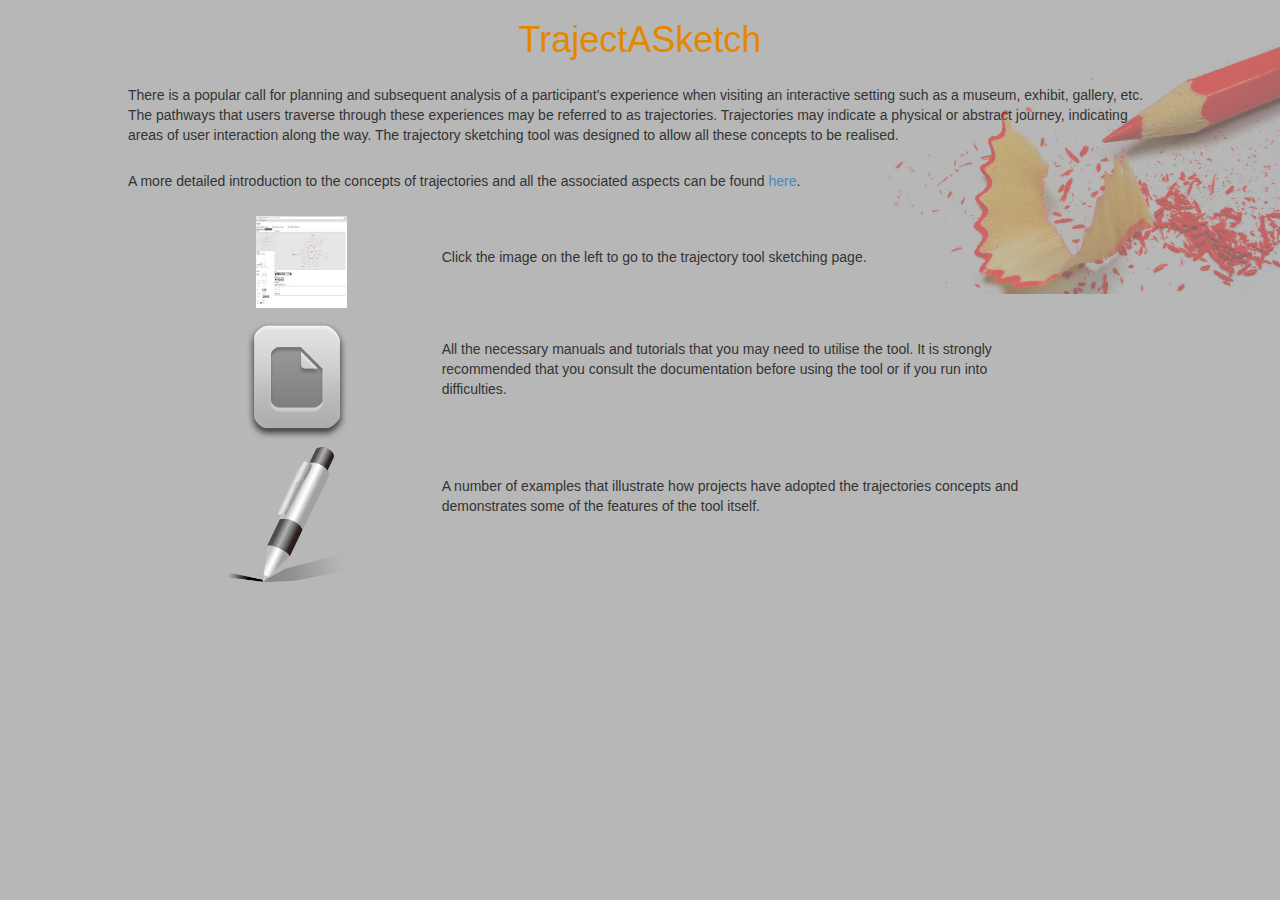
<file: TrajectASketch/traject.html>
<!DOCTYPE html>
<html lang="en">
<head>
    <meta charset="utf-8">
    <meta name="viewport" content="width=device-width, initial-scale=1.0">

    <title>TrajectASketch</title>

    <script type="text/javascript" src="../js/jquery-1.11.2.min.js"></script>
    <script type="text/javascript" src="../js/bootstrap.min.js"></script>

    <link rel="stylesheet" href="../css/bootstrap.min.css?v=0.1">
    <link rel="stylesheet" href="../css/bootstrap-theme.min.css?v=0.1">
    <link rel="stylesheet" href="../css/websiteStyles.css?v=0.6">
</head>
<body class="trajectBody">

<header>
    <h1>TrajectASketch</h1>
</header>
<div class="imageHeader">
    <img src="../images/pencil.png">
</div>
<div class="intro">
    <p>
        There is a popular call for planning and subsequent analysis of a participant’s experience when visiting an interactive setting such as a museum, exhibit, gallery, etc.
        The pathways that users traverse through these experiences may be referred to as trajectories. Trajectories may indicate a physical or abstract journey,
        indicating areas of user interaction along the way. The trajectory sketching tool was designed to allow all these concepts to be realised.
    </p>
    <p>
        A more detailed introduction to the concepts of trajectories and all the associated aspects can be found
        <a href="https://stevebenford.wordpress.com/themes-and-key-papers/trajectories/" target="_blank">here</a>.
    </p>
</div>

<div id="contents" class="container-fluid">
    <div class="row">
        <div class="col-md-2">
            &nbsp;
        </div>
        <div class="col-md-8">
            <div id="tool" class="row">
                <div class="col-md-3">
                    <a href="http://www.cs.nott.ac.uk/~psztg1/Sketcherv3/sketcher2.html" target="_blank"><img src="../images/trajectTool.jpg"></a>
                </div>
                <div class="col-md-9">
                    <p>
                        Click the image on the left to go to the trajectory tool sketching page.
                    </p>
                </div>
            </div>
            <div id="documentation" class="row">
                <div class="col-md-3">
                    <a href="trajectDoc.html" target="_blank"><img src="../images/document.png"></a>
                </div>
                <div class="col-md-9">
                    <p>
                        All the necessary manuals and tutorials that you may need to utilise the tool.
                        It is strongly recommended that you consult the documentation before using the tool or if you run into difficulties.
                    </p>
                </div>
            </div>
            <div id="examples" class="row">
                <div class="col-md-3">
                    <a href="trajectExamples.html" target="_blank"><img src="../images/pen.png"></a>
                </div>
                <div class="col-md-9">
                    <p>
                        A number of examples that illustrate how projects have adopted the trajectories concepts and demonstrates some of the features of the tool itself.
                    </p>
                </div>
            </div>
        </div>
        <div class="col-md-2">
            &nbsp;
        </div>
    </div>
</div>

</body>
</html>
</file>
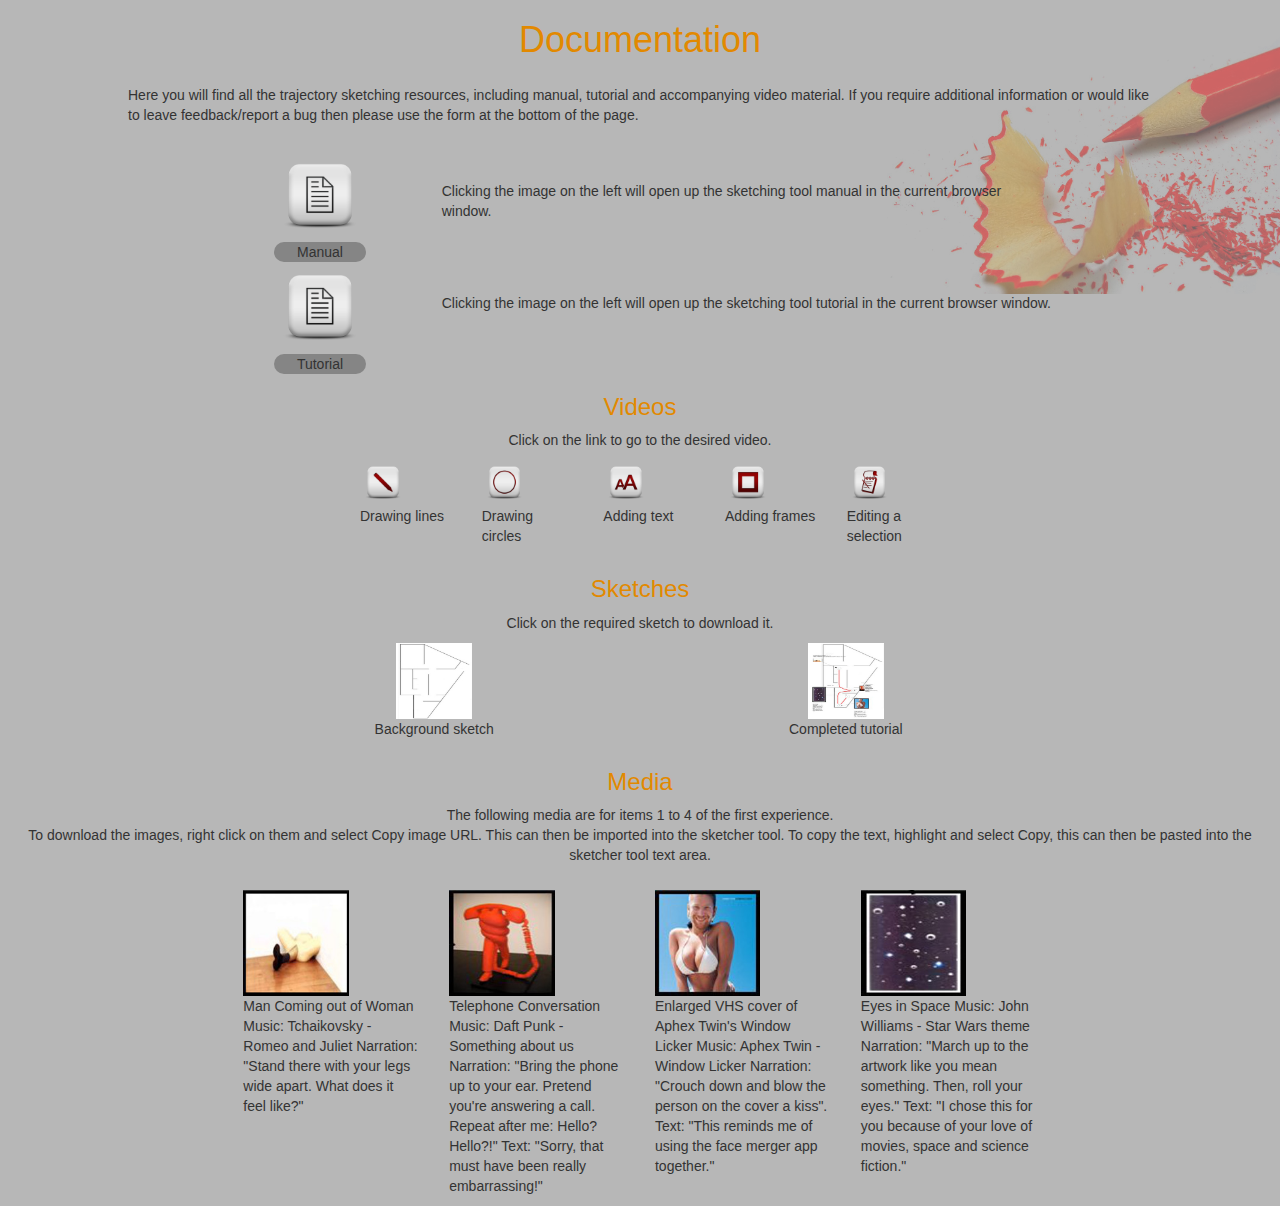
<file: TrajectASketch/trajectDoc.html>
<!DOCTYPE html>
<html lang="en">
<head>
    <meta charset="utf-8">
    <meta name="viewport" content="width=device-width, initial-scale=1.0">

    <title>TrajectASketch &ndash; Documentation</title>

    <script type="text/javascript" src="../js/jquery-1.11.2.min.js"></script>
    <script type="text/javascript" src="../js/bootstrap.min.js"></script>

    <link rel="stylesheet" href="../css/bootstrap.min.css?v=0.1">
    <link rel="stylesheet" href="../css/bootstrap-theme.min.css?v=0.1">
    <link rel="stylesheet" href="../css/websiteStyles.css?v=0.6">
</head>
<body class="trajectBody">

<header>
    <h1>Documentation</h1>
</header>
<div class="imageHeader">
    <img src="../images/pencil.png">
</div>
<div class="intro">
    <p>
        Here you will find all the trajectory sketching resources, including manual, tutorial and accompanying video material. If you require additional information
        or would like to leave feedback/report a bug then please use the form at the bottom of the page.
    </p>
</div>

<div class="container-fluid">
    <div id="docs" class="row">
        <div class="col-md-2">
            &nbsp
        </div>
        <div class="col-md-8">
            <div class="row">
                <div class="col-md-3 centre">
                    <a href="http://www.cs.nott.ac.uk/~psztg1/Documentation/SketcherManualv3.pdf" target="_blank"><img src="../images/whiteDocument.png"></a>
                    <p class="subTitle">
                        Manual
                    </p>
                </div>
                <div class="col-md-9">
                    <p>
                        Clicking the image on the left will open up the sketching tool manual in the current browser window.
                    </p>

                </div>
            </div>
            <div class="row">
                <div class="col-md-3 centre">
                    <a href="http://www.cs.nott.ac.uk/~psztg1/Documentation/SketcherTutorialv3.pdf" target="_blank"><img src="../images/whiteDocument.png"></a>
                    <p class="subTitle">
                        Tutorial
                    </p>
                </div>
                <div class="col-md-9">
                    <p>
                        Clicking the image on the left will open up the sketching tool tutorial in the current browser window.
                    </p>
                </div>
            </div>
        </div>
        <div class="col-md-2">
            &nbsp;
        </div>
    </div>
    <div id="videoInfo">
        <p>
            <h3>Videos</h3>
        </p>
        <p>
            Click on the link to go to the desired video.
        </p>
    </div>

    <div id="videos" class="row">
        <div class="col-md-2">
            &nbsp
        </div>
        <div class="col-md-8">
            <div class="col-md-2">
                <a href="http://www.cs.nott.ac.uk/~psztg1/video/lines.mp4" target="_blank"><img src="../images/lines.png"></a>
                <p>
                    Drawing lines
                </p>
            </div>
            <div class="col-md-2">
                <a href="http://www.cs.nott.ac.uk/~psztg1/video/circles.mp4" target="_blank"><img src="../images/circle.png"></a>
                <p>
                    Drawing circles
                </p>
            </div>
            <div class="col-md-2">
                <a href="http://www.cs.nott.ac.uk/~psztg1/video/text.mp4" target="_blank"><img src="../images/text.png"></a>
                <p>
                    Adding text
                </p>
            </div>
            <div class="col-md-2">
                <a href="http://www.cs.nott.ac.uk/~psztg1/video/frame.mp4" target="_blank"><img src="../images/frames.png"></a>
                <p>
                    Adding frames
                </p>
            </div>
            <div class="col-md-2">
                <a href="http://www.cs.nott.ac.uk/~psztg1/video/selections.mp4" target="_blank"><img src="../images/edit.png"></a>
                <p>
                    Editing a selection
                </p>
            </div>
        </div>
        <div class="col-md-2">
            &nbsp
        </div>
    </div>
    <div id="sketchInfo">
        <p>
            <h3>Sketches</h3>
        </p>
        <p>
            Click on the required sketch to download it.
        </p>
    </div>

    <div id="sketches">
        <div class="row">
            <div class="col-md-2">
                &nbsp
            </div>
            <div class="col-md-8">
                <div class="col-md-6">
                    <a href="json/ExperienceBackground.json" download><img src="../images/background.jpg"></a>
                    <p>
                        Background sketch
                    </p>
                </div>
                <div class="col-md-6">
                    <a href="json/Experience1.json" download><img src="../images/example1.jpg"></a>
                    <p>
                        Completed tutorial
                    </p>
                </div>
            </div>
            <div class="col-md-2">
                &nbsp
            </div>
        </div>
    </div>
    <div id="mediaInfo">
        <p>
            <h3>Media</h3>
        </p>
        <p>
            The following media are for items 1 to 4 of the first experience.<br>
            To download the images, right click on them and select Copy image URL.
            This can then be imported into the sketcher tool. To copy the text, highlight and select Copy, this can then be pasted into the sketcher tool text area.
        </p>
    </div>

    <div id="media">
        <div class="row">
            <div class="col-md-2">
                &nbsp
            </div>
            <div class="col-md-8">
                <div class="col-md-3">
                    <img src="../images/exampleImage1.jpg">
                    <p>
                        Man Coming out of Woman Music: Tchaikovsky - Romeo and Juliet Narration: "Stand there with your legs wide apart. What does it feel like?"
                    </p>
                </div>
                <div class="col-md-3">
                    <img src="../images/exampleImage2.jpg">
                    <p>
                        Telephone Conversation Music: Daft Punk - Something about us Narration: "Bring the phone up to your ear. Pretend you're answering a call.
                        Repeat after me: Hello? Hello?!" Text: "Sorry, that must have been really embarrassing!"
                    </p>
                </div>
                <div class="col-md-3">
                    <img src="../images/exampleImage3.jpg">
                    <p>
                        Enlarged VHS cover of Aphex Twin's Window Licker Music: Aphex Twin - Window Licker Narration: "Crouch down and blow the person on the cover a kiss".
                        Text: "This reminds me of using the face merger app together."
                    </p>
                </div>
                <div class="col-md-3">
                    <img src="../images/exampleImage4.jpg">
                    <p>
                        Eyes in Space Music: John Williams - Star Wars theme Narration: "March up to the artwork like you mean something. Then, roll your eyes."
                        Text: "I chose this for you because of your love of movies, space and science fiction."
                    </p>
                </div>
            </div>
            <div class="col-md-2">
                &nbsp
            </div>
        </div>
    </div>
</div>
</body>
</html>
</file>
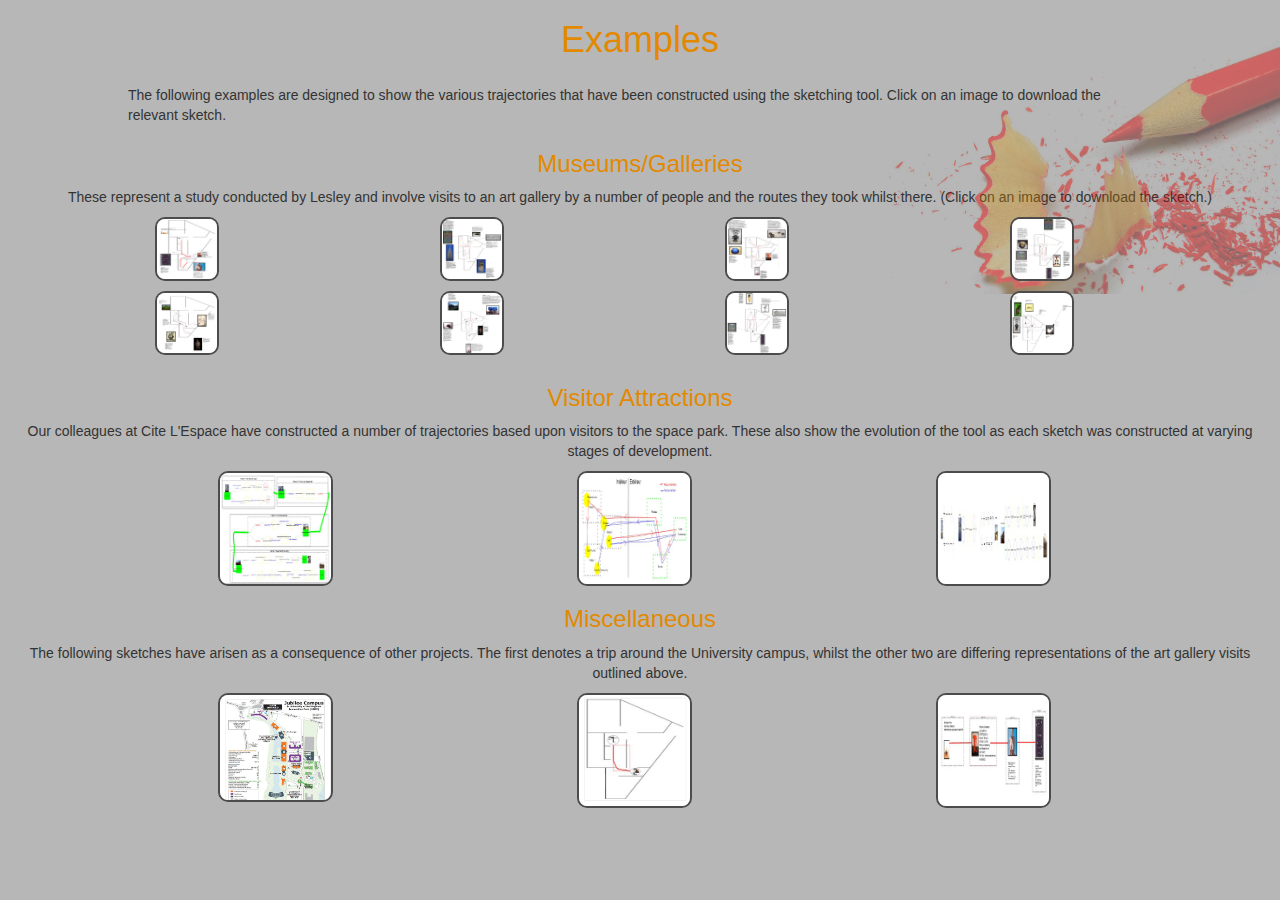
<file: TrajectASketch/trajectExamples.html>
<!DOCTYPE html>
<html lang="en">
<head>
    <meta charset="utf-8">
    <meta name="viewport" content="width=device-width, initial-scale=1.0">

    <title>TrajectASketch &ndash; Examples</title>

    <script type="text/javascript" src="../js/jquery-1.11.2.min.js"></script>
    <script type="text/javascript" src="../js/bootstrap.min.js"></script>

    <link rel="stylesheet" href="../css/bootstrap.min.css?v=0.1">
    <link rel="stylesheet" href="../css/bootstrap-theme.min.css?v=0.1">
    <link rel="stylesheet" href="../css/websiteStyles.css?v=0.6">
</head>
<body class="trajectBody">

<header>
    <h1>Examples</h1>
</header>

<div class="imageHeader">
    <img src="../images/pencil.png">
</div>

<div class="intro">
    <p>
        The following examples are designed to show the various trajectories that have been constructed using the sketching tool. Click on an image to download the relevant sketch.
    </p>
</div>

<div id="museums">
    <h3>Museums/Galleries</h3>
    <p>
        These represent a study conducted by Lesley and involve visits to an art gallery by a number of people and the routes they took whilst there. (Click on an image to download the sketch.)
    </p>
</div>

<div class="container-fluid">
    <div id="galleries" class="row">
        <div class="col-md-3">
            <p>
                <a href="json/Experience1.json" download><img src="../images/example1.jpg"></a>
            </p>
            <p>
                <a href="json/Experience5.json" download><img src="../images/example5.jpg"></a>
            </p>
        </div>
        <div class="col-md-3">
            <p>
                <a href="json/Experience2.json" download><img src="../images/example2.jpg"></a>
            </p>
            <p>
                <a href="json/Experience6.json" download><img src="../images/example6.jpg"></a>
            </p>
        </div>
        <div class="col-md-3">
            <p>
                <a href="json/Experience3.json" download><img src="../images/example3.jpg"></a>
            </p>
            <p>
                <a href="json/Experience7.json" download><img src="../images/example7.jpg"></a>
            </p>
        </div>
        <div class="col-md-3">
            <p>
                <a href="json/Experience4.json" download><img src="../images/example4.jpg"></a>
            </p>
            <p>
                <a href="json/Experience8.json" download><img src="../images/example8.jpg"></a>
            </p>
        </div>
    </div>

    <div id="attractions">
        <h3>Visitor Attractions</h3>
        <p>
            Our colleagues at Cite L'Espace have constructed a number of trajectories based upon visitors to the space park.
            These also show the evolution of the tool as each sketch was constructed at varying stages of development.
        </p>
    </div>

    <div id="attractGallery" class="row">
        <div class="col-md-4">
            <a href="json/spaceMissionOriginal.json" download><img src="../images/spaceOrig.jpg"></a>
        </div>
        <div class="col-md-4">
            <a href="json/spaceMissionLatest.json" download><img src="../images/spaceLatest.jpg"></a>
        </div>
        <div class="col-md-4">
            <a href="json/spaceMissionModed.json" download><img src="../images/spaceMod.jpg"></a>
        </div>
    </div>

    <div id="misc">
        <h3>Miscellaneous</h3>
        <p>
            The following sketches have arisen as a consequence of other projects. The first denotes a trip around the University campus,
            whilst the other two are differing representations of the art gallery visits outlined above.
        </p>
    </div>

    <div id="miscGallery" class="row">
        <div class="col-md-4">
            <a href="json/campus.json" download><img src="../images/campusSketch.jpg"></a>
        </div>
        <div class="col-md-4">
            <a href="json/ExperienceAlternative.json" download><img src="../images/exampleAlt.jpg"></a>
        </div>
        <div class="col-md-4">
            <a href="json/Experience1Abstract.json" download><img src="../images/exampleAbstract.jpg"></a>
        </div>
    </div>
</div>

</body>
</html>
</file>
<file: css/colorbox.css>
/*
    Colorbox Core Style:
    The following CSS is consistent between example themes and should not be altered.
*/
#colorbox, #cboxOverlay, #cboxWrapper{position:absolute; top:0; left:0; z-index:9999; overflow:hidden;}
#cboxWrapper {max-width:none;}
#cboxOverlay{position:fixed; width:100%; height:100%;}
#cboxMiddleLeft, #cboxBottomLeft{clear:left;}
#cboxContent{position:relative;}
#cboxLoadedContent{overflow:auto; -webkit-overflow-scrolling: touch;}
#cboxTitle{margin:0;}
#cboxLoadingOverlay, #cboxLoadingGraphic{position:absolute; top:0; left:0; width:100%; height:100%;}
#cboxPrevious, #cboxNext, #cboxClose, #cboxSlideshow{cursor:pointer;}
.cboxPhoto{float:left; margin:auto; border:0; display:block; max-width:none; -ms-interpolation-mode:bicubic;}
.cboxIframe{width:100%; height:100%; display:block; border:0; padding:0; margin:0;}
#colorbox, #cboxContent, #cboxLoadedContent{box-sizing:content-box; -moz-box-sizing:content-box; -webkit-box-sizing:content-box;}

/* 
    User Style:
    Change the following styles to modify the appearance of Colorbox.  They are
    ordered & tabbed in a way that represents the nesting of the generated HTML.
*/
#cboxOverlay{background:url(../images/overlay.png) repeat 0 0; opacity: 0.9; filter: alpha(opacity = 90);}
#colorbox{outline:0;}
    #cboxTopLeft{width:21px; height:21px; background:url(../images/controls.png) no-repeat -101px 0;}
    #cboxTopRight{width:21px; height:21px; background:url(../images/controls.png) no-repeat -130px 0;}
    #cboxBottomLeft{width:21px; height:21px; background:url(../images/controls.png) no-repeat -101px -29px;}
    #cboxBottomRight{width:21px; height:21px; background:url(../images/controls.png) no-repeat -130px -29px;}
    #cboxMiddleLeft{width:21px; background:url(../images/controls.png) left top repeat-y;}
    #cboxMiddleRight{width:21px; background:url(../images/controls.png) right top repeat-y;}
    #cboxTopCenter{height:21px; background:url(../images/border.png) 0 0 repeat-x;}
    #cboxBottomCenter{height:21px; background:url(../images/border.png) 0 -29px repeat-x;}
    #cboxContent{background:#fff; overflow:hidden;}
        .cboxIframe{background:#fff;}
        #cboxError{padding:50px; border:1px solid #ccc;}
        #cboxLoadedContent{margin-bottom:28px;}
        #cboxTitle{position:absolute; bottom:4px; left:0; text-align:center; width:100%; color:#949494;}
        #cboxCurrent{position:absolute; bottom:4px; left:58px; color:#949494;}
        #cboxLoadingOverlay{background:url(../images/loading_background.png) no-repeat center center;}
        #cboxLoadingGraphic{background:url(../images/loading.gif) no-repeat center center;}

        /* these elements are buttons, and may need to have additional styles reset to avoid unwanted base styles */
        #cboxPrevious, #cboxNext, #cboxSlideshow, #cboxClose {border:0; padding:0; margin:0; overflow:visible; width:auto; background:none; }
        
        /* avoid outlines on :active (mouseclick), but preserve outlines on :focus (tabbed navigating) */
        #cboxPrevious:active, #cboxNext:active, #cboxSlideshow:active, #cboxClose:active {outline:0;}

        #cboxSlideshow{position:absolute; bottom:4px; right:30px; color:#0092ef;}
        #cboxPrevious{position:absolute; bottom:0; left:0; background:url(../images/controls.png) no-repeat -75px 0; width:25px; height:25px; text-indent:-9999px;}
        #cboxPrevious:hover{background-position:-75px -25px;}
        #cboxNext{position:absolute; bottom:0; left:27px; background:url(../images/controls.png) no-repeat -50px 0; width:25px; height:25px; text-indent:-9999px;}
        #cboxNext:hover{background-position:-50px -25px;}
        #cboxClose{position:absolute; bottom:0; right:0; background:url(../images/controls.png) no-repeat -25px 0; width:25px; height:25px; text-indent:-9999px;}
        #cboxClose:hover{background-position:-25px -25px;}

/*
  The following fixes a problem where IE7 and IE8 replace a PNG's alpha transparency with a black fill
  when an alpha filter (opacity change) is set on the element or ancestor element.  This style is not applied to or needed in IE9.
  See: http://jacklmoore.com/notes/ie-transparency-problems/
*/
.cboxIE #cboxTopLeft,
.cboxIE #cboxTopCenter,
.cboxIE #cboxTopRight,
.cboxIE #cboxBottomLeft,
.cboxIE #cboxBottomCenter,
.cboxIE #cboxBottomRight,
.cboxIE #cboxMiddleLeft,
.cboxIE #cboxMiddleRight {
    filter: progid:DXImageTransform.Microsoft.gradient(startColorstr=#00FFFFFF,endColorstr=#00FFFFFF);
}
</file>
<file: css/custom.css>
#packt   {
padding: 19px 30px; 	
   -webkit-border-radius: 35px;
   -moz-border-radius: 35px;
border-radius: 35px;
color: red
	      }
</file>
<file: fonts/stylesheet.css>
/* Generated by Font Squirrel (http://www.fontsquirrel.com) on May 18, 2015 */



@font-face {
    font-family: 'open_sansregular';
    src: url('opensans-regular-webfont.eot');
    src: url('opensans-regular-webfont.eot?#iefix') format('embedded-opentype'),
         url('opensans-regular-webfont.woff2') format('woff2'),
         url('opensans-regular-webfont.woff') format('woff'),
         url('opensans-regular-webfont.ttf') format('truetype'),
         url('opensans-regular-webfont.svg#open_sansregular') format('svg');
    font-weight: normal;
    font-style: normal;

}
</file>
<file: css/websiteStyles.css>
/* Framework styles */
/* Bootstrap does reset */

/* Common styles */
@font-face {
    font-family: 'open_sansregular';
    src: url('../fonts/opensans-regular-webfont.eot');
    src: url('../fonts/opensans-regular-webfont.eot?#iefix') format('embedded-opentype'),
    url('../fonts/opensans-regular-webfont.woff2') format('woff2'),
    url('../fonts/opensans-regular-webfont.woff') format('woff'),
    url('../fonts/opensans-regular-webfont.ttf') format('truetype'),
    url('../fonts/opensans-regular-webfont.svg#open_sansregular') format('svg');
    font-weight: normal;
    font-style: normal;

}
html {
    font-family: 'open_sansregular';
}
body {
    background-color: #b7b7b7;
}
.centre {
    text-align: center;
}
.fixedHeader {
    position: absolute;
    right: 5%;
    top: 5%;
    text-align: right;
}
.fixedHeader h1 {
    margin: 0.2em 0;
    font-size: 2vw;
}
.fixedHeader h3 {
    font-size: 1.3vw;
}
canvas {
    padding: 0;
    overflow: hidden;
}
.black {
    background-color: #000000;
}


/* Main page styles */
#WebGL-output {
    /* set margin to 0 and overflow to hidden, to go fullscreen */
    margin: 0;
    padding: 0;
    overflow: hidden;
}

#title {
    position: absolute;
    top: 15%;
    left: 15%;
    text-align: center;
}
#title h1 {
    color: #e28900;
    font-size: 2vw;
}
#title p {
    font-size: 1vw;
    color: #4a4a4a;
}
#title img {
    width: 100%;
    border-radius: 10px;
    margin-top: 2%;
}



/*Research page */
.header {
    margin: 0% 2% 0 0;
    text-align: right;
}
.header h1 {

}
.header h2 {

}
#researchWebGL-Output {
    border-radius: 15px;
    margin: 0;
    padding: 0;
    overflow: hidden;
}
#researchTitle {
    margin: 0% 0 0 2%;
    text-align: left;
}
#researchTitle h1 {
    color: #e28900;
}
#researchTitle p {
    width: 50%;
    text-align: justify;
}
#researchTitle img {
    width: 17.5%;
    border-radius: 15px;
}
.hint p {
    margin: 45% 10%;
}
#researchGallery {
    text-align: center;
    margin: 2% 0 0 0%;
}
#researchContents {
    height: 100vh;
    background-color: #b7b7b7;
}



/* Projects page */
#projectsTitle {
    margin: 1% 0 0 2%;
    text-align: left;
}
#projectsTitle h1 {
    color: #e28900;
}
#projectsTitle p {
    width: 50%;

}
#projectContents {
    background-color: #b7b7b7;
}
#gallery {
    text-align: center;
}
#gallery .row {
    background-color: transparent;
}
#gallery img {
    width: 50%;
    border-radius: 15px;
    padding-bottom: 3px;
}
#gallery p {
    color: #c78939;

    border-radius: 5px;
    border: 2px solid #c78939;
    width: 35%;
    margin: 0 auto;
    background-color: #5a5a5a;
    padding: 3px 0;
}
#gallery .row {
    margin-bottom: 2%;
}


/* Portfolio page */
#portfolioContents {
    height: 100vh;
    background-color: #b7b7b7;
}
#portfolioTitle {

}
#portfolioTitle h1 {
    color: #e28900;
}
#portfolioTitle p {
    width: 50%;
    text-align: justify;
}
.portfolioGallery {
    background-color: #b7b7b7;
    text-align: center;
}
.portfolioGallery p {
    text-align: center;
    color: #79472d;
}
.portfolioGallery img {
    width: 45%;
    border-radius: 50%;
}
.infoContainer {
    position: relative;
}
.infoPanel {
    position: absolute;
    width: 50%;
    padding: 10px 5px;
    border-radius: 10px;
    background-color: rgba(119, 119, 119, 0.85);
    text-align: center;
    opacity: 0;
}
.infoPanel p {
    color: #ffdb2a;
}
.infoContainer:hover .infoPanel {
    opacity: 1;
}


/* Contacts page */
#contactContents {
    height: 100vh;
    background-color: #b7b7b7;
}
#contactTitle {
    margin-left: 5%;
}
#contactTitle h1,
#linkTitle h1 {
    color: #e28900;
}
#contactIcons {
    text-align: center;
    margin-left: 10%;
}
#contactIcons img {
    width: 17.5%;
}
#contactIcons p {
    margin-top: 5%;
    text-align: left;
}
#address img {
    width: 40%;
}
#directions {
    margin-top: 5%;
    margin-left: 10%;
}
#contactInfo {
    margin-left: 10%;
}
#linkInfo {
    margin-left: 5%;
}
#contactInfo p,
#linkInfo p {
    font-size: 1.2vw;
}


/* Trajectories stuff */
.trajectBody {
    background-color: #b7b7b7;
}
header h1 {
    text-align: center;
    color: #e28900;
}
.intro p {
    margin: 2% 10%;
}
#tool img {
    margin-left: 15%;
    width: 50%;
}
#documentation img,
#examples img {
    width: 75%;
}
#contents p {
    margin-top: 5%;
}
.imageHeader {
    position: absolute;
    top: 0%;
    right: 0%;
    text-align: right;
}
.imageHeader img {
    width: 60%;
    opacity: 0.45;
}
#docs .subTitle {
    background-color: #858585;
    border-radius: 10px;
    width: 50%;
    margin: 0 auto;
}
#docs p {
    margin-top: 5%;
}
#docs img {
    width: 50%;
}
#videoInfo h3 {
    text-align: center;
    color: #e28900;
}
#videos {
    margin-left: 10%;
}
#videos img {
    width: 50%;
}
#sketches {
    text-align: center;
}
#sketches img {
    width: 20%;
}
#videoInfo p {
    text-align: center;
}
#sketchInfo h3 {
    text-align: center;
    color: #e28900;
}
#sketchInfo p {
    text-align: center;
}
#mediaInfo {
    margin-bottom: 2%;
}
#mediaInfo h3 {
    text-align: center;
    color: #e28900;
}
#mediaInfo p {
    text-align: center;
}
#media img {
    width: 60%;
}
#galleries {
    margin-left: 10%;
}
#galleries img {
    width: 25%;
    border-radius: 10px;
    border: 2px solid #4c4c4c;
}
#attractGallery {
    margin-left: 15%;
}
#attractGallery img {
    width: 35%;
    border-radius: 10px;
    border: 2px solid #4c4c4c;
}
#miscGallery {
    margin-left: 15%;
}
#miscGallery img {
    width: 35%;
    border-radius: 10px;
    border: 2px solid #4c4c4c;
}
#museums h3 {
    text-align: center;
    color: #e28900;
}
#museums p {
    text-align: center;
}
#attractions h3 {
    text-align: center;
    color: #e28900;
}
#attractions p {
    text-align: center;
}
#misc h3 {
    text-align: center;
    color: #e28900;
}
#misc p {
    text-align: center;
}
</file>
<file: fonts/specimen_files/specimen_stylesheet.css>
@import url('grid_12-825-55-15.css');

/*  
	CSS Reset by Eric Meyer - Released under Public Domain
    http://meyerweb.com/eric/tools/css/reset/
*/
html, body, div, span, applet, object, iframe,
h1, h2, h3, h4, h5, h6, p, blockquote, pre,
a, abbr, acronym, address, big, cite, code,
del, dfn, em, font, img, ins, kbd, q, s, samp,
small, strike, strong, sub, sup, tt, var,
b, u, i, center, dl, dt, dd, ol, ul, li,
fieldset, form, label, legend, table, 
caption, tbody, tfoot, thead, tr, th, td 
                  {margin: 0;padding: 0;border: 0;outline: 0;
                  font-size: 100%;vertical-align: baseline;
                  background: transparent;}
body              {line-height: 1;}
ol, ul            {list-style: none;}
blockquote, q     {quotes: none;}
blockquote:before, blockquote:after,
q:before, q:after {content: '';	content: none;}
:focus            {outline: 0;}
ins               {text-decoration: none;}
del               {text-decoration: line-through;}
table             {border-collapse: collapse;border-spacing: 0;}




body {
	color: #000;
	background-color: #dcdcdc;
}

a {
	text-decoration: none;
	color: #1883ba;
}

h1{
	font-size: 32px;
	font-weight: normal;
	font-style: normal;
	margin-bottom: 18px;
}

h2{
	font-size: 18px;
}

#container {
	width: 865px;
	margin: 0px auto;
}


#header {
	padding: 20px;
	font-size: 36px;
	background-color: #000;
	color: #fff;
}

#header span {
	color: #666;
}
#main_content {
	background-color: #fff;
	padding: 60px 20px 20px;
}


#footer p {
	margin: 0;
	padding-top: 10px;
	padding-bottom: 50px;
	color: #333;
	font: 10px Arial, sans-serif;
}

.tabs {
	width: 100%;
	height: 31px;
	background-color: #444;
}
.tabs li {
	float:  left;
	margin: 0;
	overflow: hidden;
	background-color: #444;
}
.tabs li a {
	display: block;
	color: #fff;
	text-decoration: none;
	font: bold 11px/11px 'Arial';
	text-transform: uppercase;
	padding: 10px 15px;
	border-right: 1px solid #fff;
}

.tabs li a:hover {
		background-color: #00b3ff;

}

.tabs li.active a {
	color:  #000;
	background-color: #fff;
}



div.huge {
	
	font-size: 300px;
	line-height: 1em;
	padding: 0;
	letter-spacing: -.02em;
	overflow: hidden;
}
div.glyph_range {
	font-size: 72px;
	line-height: 1.1em;
}

.size10{ font-size: 10px; }
.size11{ font-size: 11px; }
.size12{ font-size: 12px; }
.size13{ font-size: 13px; }
.size14{ font-size: 14px; }
.size16{ font-size: 16px; }
.size18{ font-size: 18px; }
.size20{ font-size: 20px; }
.size24{ font-size: 24px; }
.size30{ font-size: 30px; }
.size36{ font-size: 36px; }
.size48{ font-size: 48px; }
.size60{ font-size: 60px; }
.size72{ font-size: 72px; }
.size90{ font-size: 90px; }


.psample_row1 {	height: 120px;}
.psample_row1 {	height: 120px;}
.psample_row2 {	height: 160px;}
.psample_row3 {	height: 160px;}
.psample_row4 {	height: 160px;}

.psample {
	overflow: hidden;
	position: relative;
}
.psample p {
	line-height: 1.3em;
	display: block;
	overflow: hidden;
	margin: 0;
}

.psample span {
	margin-right: .5em;
}

.white_blend {
	width: 100%;
	height: 61px;
	background-image: url([data-uri]);
	position: absolute;
	bottom: 0;
}
.black_blend {
	width: 100%;
	height: 61px;
	background-image: url([data-uri]);
	position: absolute;
	bottom: 0;
}
.fullreverse {
	background:  #000 !important;
	color:  #fff !important;
	margin-left: -20px;
	padding-left: 20px;
	margin-right: -20px;
	padding-right: 20px;
	padding: 20px;
	margin-bottom:0;
}


.sample_table td {
	padding-top: 3px;
	padding-bottom:5px;
	padding-left: 5px;
	vertical-align: middle;
	line-height: 1.2em;
}

.sample_table td:first-child {
	background-color: #eee;
	text-align: right;
	padding-right: 5px;
	padding-left: 0;
	padding: 5px;
	font: 11px/12px "Courier New", Courier, mono;
}

code {
	white-space: pre;
	background-color: #eee;
	display: block;
	padding: 10px;
	margin-bottom: 18px;
	overflow: auto;
}


.bottom,.last 	{margin-bottom:0 !important; padding-bottom:0 !important;}

.box  { 
  padding: 18px; 
  margin-bottom: 18px; 
  background: #eee; 
}

.reverse,.reversed { background:  #000 !important;color:  #fff !important; border: none !important;}

#bodycomparison {
	position: relative;
	overflow: hidden;
	font-size: 72px;
	height: 90px;
	white-space: nowrap;
}

#bodycomparison div{
	font-size: 72px;
	line-height: 90px;
	display: inline;
	margin: 0 15px 0 0;
	padding: 0;
}

#bodycomparison div span{
	font: 10px Arial;
	position: absolute;
	left: 0;
}
#xheight {
	float: none;
	position: absolute;
	color: #d9f3ff;
	font-size: 72px;
	line-height: 90px;
}

.fontbody {
 position: relative;
}
.arialbody{
	font-family: Arial;
	position: relative;
}
.verdanabody{
	font-family: Verdana;
	position: relative;
}
.georgiabody{
	font-family: Georgia;
	position: relative;
}

/* @group Layout page
 */

#layout h1 {
	font-size: 36px;
	line-height: 42px;
	font-weight: normal;
	font-style: normal;
}

#layout h2 {
	font-size: 24px;
	line-height: 23px;
	font-weight: normal;
	font-style: normal;
}

#layout h3 {
	font-size: 22px;
	line-height: 1.4em;
	margin-top: 1em;
	font-weight: normal;
	font-style: normal;
}


#layout p.byline {
	font-size: 12px;
	margin-top: 18px;
	line-height: 12px;
	margin-bottom: 0;
}
#layout p {
	font-size: 14px;
	line-height: 21px;
	margin-bottom: .5em;
}

#layout p.large{
	font-size: 18px;
	line-height: 26px;
}

#layout .sidebar p{
	font-size: 12px;
	line-height: 1.4em;
}

#layout p.caption {
	font-size: 10px;
	margin-top: -16px;
	margin-bottom: 18px;
}

/* @end */

/* @group Glyphs */

#glyph_chart div{
	background-color: #d9f3ff;
	color: black;
	float: left;
	font-size: 36px;
	height: 1.2em;
	line-height: 1.2em;
	margin-bottom: 1px;
	margin-right: 1px;
	text-align: center;
	width: 1.2em;
	position: relative;
	padding: .6em .2em .2em;
}

#glyph_chart div p {
	position: absolute;
	left: 0;
	top: 0;
	display: block;
	text-align: center;
	font: bold 9px Arial, sans-serif;
	background-color: #3a768f;
	width: 100%;
	color: #fff;
	padding: 2px 0;
}


#glyphs h1 {
	font-family: Arial, sans-serif;
}
/* @end */

/* @group Installing */

#installing {
	font: 13px Arial, sans-serif;
}

#installing p,
#glyphs p{
	line-height: 1.2em;
	margin-bottom: 18px;
	font: 13px Arial, sans-serif;
}



#installing h3{
	font-size: 15px;
	margin-top: 18px;
}

/* @end */

#rendering h1 {
	font-family: Arial, sans-serif;
}
.render_table td {
	font: 11px "Courier New", Courier, mono;
	vertical-align: middle;
}
</file>
